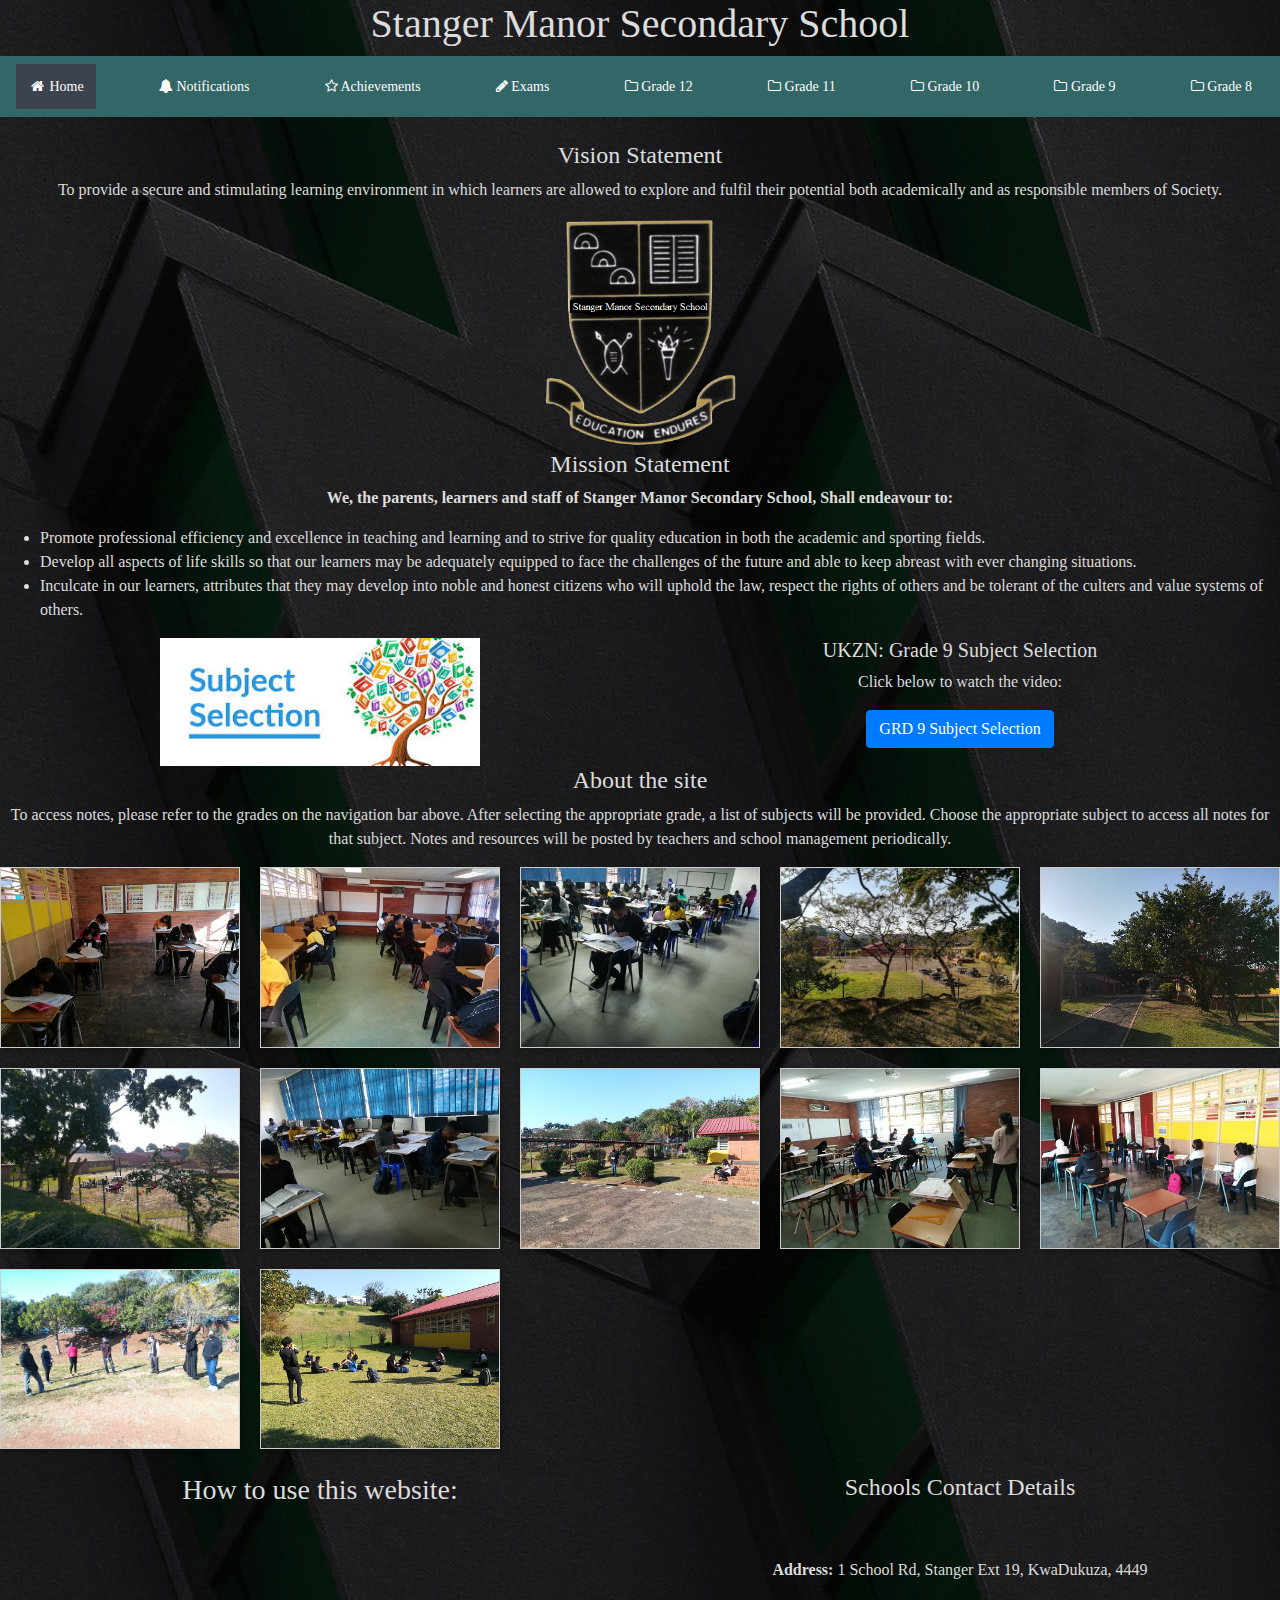
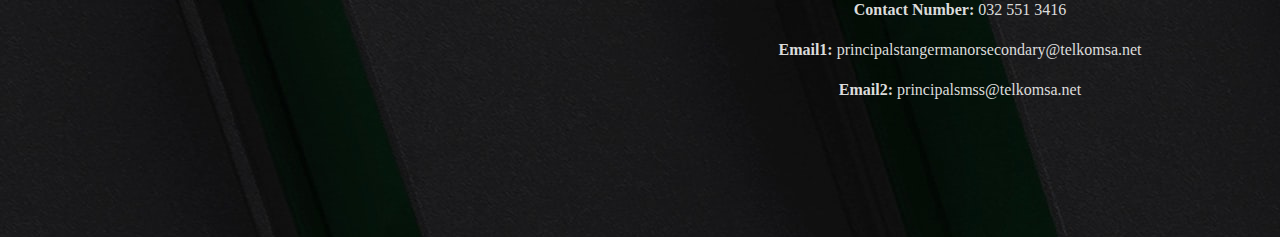
<file: index.html>
<!doctype html>
<html>
<head>
<meta charset="utf-8">
<title>Home</title>
</head>
<!-- Load an icon library -->
<link rel="stylesheet" href="https://cdnjs.cloudflare.com/ajax/libs/font-awesome/4.7.0/css/font-awesome.min.css">
<link rel="stylesheet" href="https://stackpath.bootstrapcdn.com/bootstrap/4.4.1/css/bootstrap.min.css" integrity="sha384-Vkoo8x4CGsO3+Hhxv8T/Q5PaXtkKtu6ug5TOeNV6gBiFeWPGFN9MuhOf23Q9Ifjh" crossorigin="anonymous">
<link href="stylesheet1.css" rel="stylesheet">
<link href="Grade12.html" rel="Grade12">	
<link href="Grade11.html" rel="Grade11">
<link href="Grade10.html" rel="Grade10">
<link href="Grade 9.html" rel="Grade9">
<link href="Grade 8.html" rel="Grade8">
<link href="Achievements.html" rel="Achievements">
<link href="Notifications.html" rel="dashboard">
<body class="Hero-Img1">
<div style="text-align: center; color: white">
		<h1 class="font">Stanger Manor Secondary School</h1>
	</div>

<div class="navbar" style="text-align: center">
	<a class="active" href="index.html" ><i class="fa fa-fw fa-home"></i> Home</a>
	<a href="Notifications.html"><i class="fa fa-bell"></i> Notifications</a>
	<a href="Achievements.html"><i class="fa fa-star-o"></i> Achievements</a>
	<a href="Exams.html"><i class="fa fa-pencil"></i> Exams</a>
	<a href="Grade12.html"><i class="fa fa-folder-o"></i> Grade 12</a>
	<a href="Grade11.html"><i class="fa fa-folder-o"></i> Grade 11</a>
	<a href="Grade10.html"><i class="fa fa-folder-o"></i> Grade 10</a>
	<a href="Grade 9.html"><i class="fa fa-folder-o"></i> Grade 9</a>
	<a href="Grade 8.html"><i class="fa fa-folder-o"></i> Grade 8</a>
	
	
</div>
	
	<div class="font" style="text-align: center">
		<br>
		<b><h4 style="text-align: center">Vision Statement</h4></b>
		<p>To provide a secure and stimulating learning environment in which learners are allowed to explore and fulfil their potential both academically and as responsible members of Society.</p>
		<img class="center" src="Stanger_Manor_Secondary_School_Monogram_-_Copy-removebg-preview.png" atl="Logo" >
		<b><h4 style="text-align: center">Mission Statement</h4></b>
		<b><p style="text-align: center">We, the parents, learners and staff of Stanger Manor Secondary School, Shall endeavour to:</p></b>
		<ul style="text-align: left">
		  <li>Promote professional efficiency and excellence in teaching and learning and to strive for quality education in both the academic and sporting fields.</li>
		  <li>Develop all aspects of life skills so that our learners may be adequately equipped to face the challenges of the future and able to keep abreast with ever changing situations.</li>
		  <li>Inculcate in our learners, attributes that they may develop into noble and honest citizens who will uphold the law, respect the rights of others and be tolerant of the culters and value systems of others.</li>
		</ul>
		
			<div>
		<div class="row no-gutters">
			
			<div class="col no-gutters">
				<div class="leftside" align="center">
					<img style="width: 50%" src="download.jpg"	alt="Subject selection">
				</div>
			</div>
			
			<div class="col no gutters">
				<div class="rightside">
					<h5>UKZN: Grade 9 Subject Selection</h5>
					<p>Click below to watch the video:</p>
					<a href="https://u.pcloud.link/publink/show?code=XZYg00XZ5wkK8jzPVV8PUWO2f5jgKkaFQPqy" class="btn btn-primary" target="_blank">GRD 9 Subject Selection</a>
				</div>
			</div>
		</div>     
	</div>
		<h4 style="text-align: center">About the site</h4>
		<p>To access notes, please refer to the grades on the navigation bar above. After selecting the appropriate grade, a list of subjects will be provided. Choose the appropriate subject to access all notes for that subject. Notes and resources will be posted by teachers and school management periodically.</p>
	</div>
	<style>
	.grid { 
	  display: grid;
	  grid-template-columns: repeat(auto-fill, minmax(200px, 1fr));
	  grid-gap: 20px;
	  align-items: stretch;
	  }
	.grid img {
	  border: 1px solid #ccc;
	  box-shadow: 2px 2px 6px 0px  rgba(0,0,0,0.3);
	  max-width: 100%;
	}
	</style>
	<main class="grid">
	  <img src="IMG_20200721_084755.jpg" alt="Sample photo">
	  <img src="IMG_20200721_085931.jpg" alt="Sample photo">
	  <img src="IMG_20200721_091319.jpg" alt="Sample photo">
	  <img src="IMG_20200721_092549.jpg" alt="Sample photo">
	  <img src="IMG_20200721_091703.jpg" alt="Sample photo">
	  <img src="IMG_20200721_092649.jpg" alt="Sample photo">
		
	  <img src="IMG_20200721_091326.jpg" alt="Sample photo">
	  <img src="IMG_20200721_093910.jpg" alt="Sample photo">
	  <img src="IMG_20200721_102421.jpg" alt="Sample photo">
	  <img src="IMG_20200721_100635.jpg" alt="Sample photo">
	  <img src="IMG_20200721_093357.jpg" alt="Sample photo">
	  <img src="IMG_20200721_100228.jpg" alt="Sample photo">
	</main>
	<br>
	
	
	<div>
		<div class="row no-gutters" >
			
			<div class="col no-gutters">
				<div class="leftside">
				<h3 class="font" style="text-align: center">How to use this website:</h3>
					<div style="text-align:  center">
						<iframe width="560" height="315" src="https://www.youtube.com/embed/l-CSwfy6RmE" frameborder="0" allow="accelerometer; autoplay; encrypted-media; gyroscope; picture-in-picture" allowfullscreen></iframe>
					</div>	
				</div>
			</div>
			
			<div class="col no gutters">
				<div class="rightside">
					<div class="font" style="font; text-align: center" >
					<h4>Schools Contact Details</h4>
					<br><br>
					<p><b>Address:</b> 1 School Rd, Stanger Ext 19, KwaDukuza, 4449</p>
					<p><b>Contact Number:</b> 032 551 3416</p>
					<p><b>Email1:</b> principalstangermanorsecondary@telkomsa.net</p>
					<p><b>Email2:</b> principalsmss@telkomsa.net</p>
				</div>
				</div>
			</div>
		</div>     
	</div>
	
	
</body>
</html>
</file>
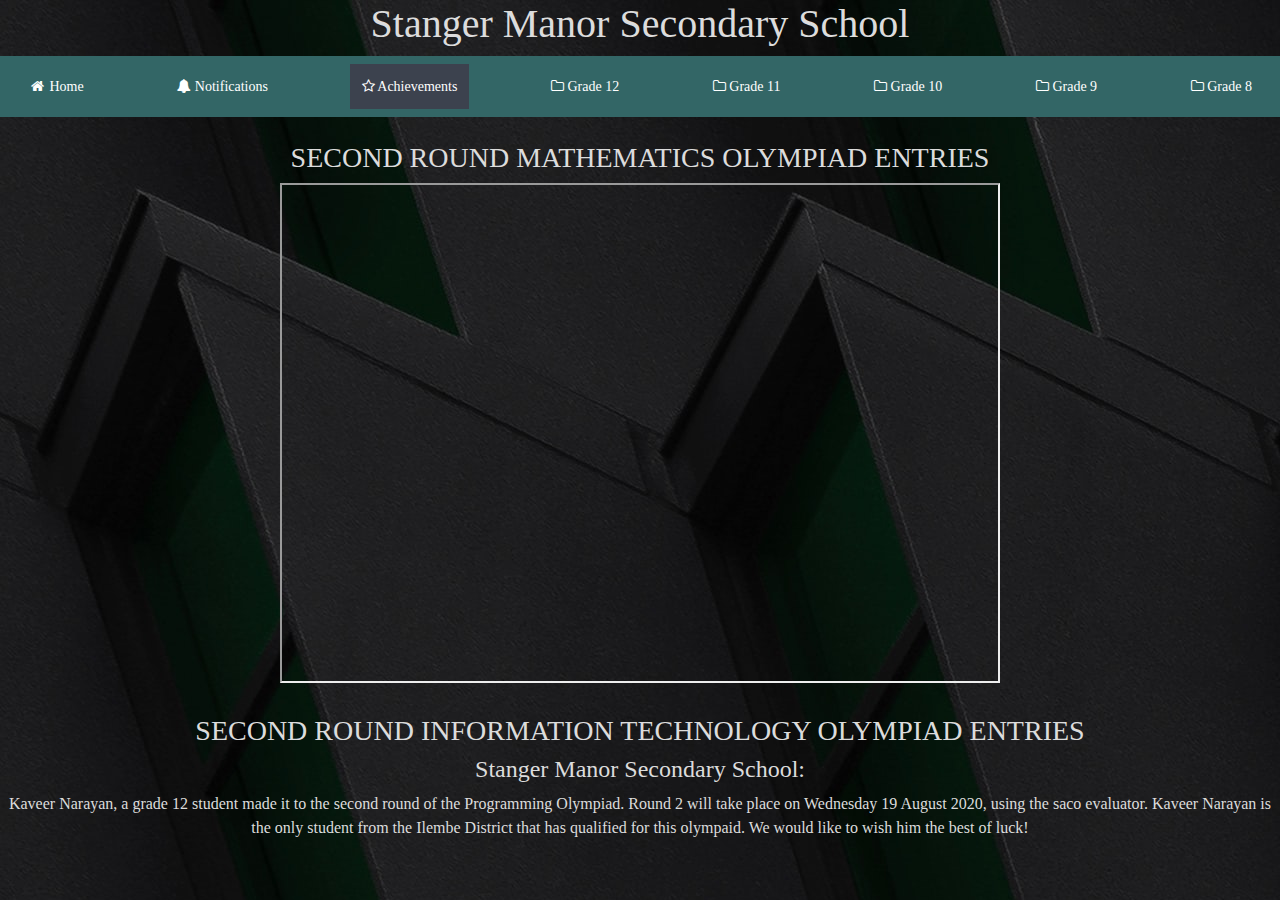
<file: Achievements.html>
<!doctype html>
<html>
<head>
<meta charset="utf-8">
<title>Achievements</title>
</head>
<!-- Load an icon library -->
<link rel="stylesheet" href="https://cdnjs.cloudflare.com/ajax/libs/font-awesome/4.7.0/css/font-awesome.min.css">
<link rel="stylesheet" href="https://stackpath.bootstrapcdn.com/bootstrap/4.4.1/css/bootstrap.min.css" integrity="sha384-Vkoo8x4CGsO3+Hhxv8T/Q5PaXtkKtu6ug5TOeNV6gBiFeWPGFN9MuhOf23Q9Ifjh" crossorigin="anonymous">
<link href="stylesheet1.css" rel="stylesheet">
<link href="Grade12.html" rel="Grade12">	
<link href="Grade11.html" rel="Grade11">
<link href="Grade10.html" rel="Grade10">
<link href="Grade 9.html" rel="Grade9">
<link href="Grade 8.html" rel="Grade8">
<link href="index.html" rel="home">
<link href="Achievements.html" rel="Achievements">
<link href="Notifications.html" rel="dashboard">
<body class="Hero-Img1">
<div style="text-align: center; color: white">
		<h1 class="font">Stanger Manor Secondary School</h1>
	</div>

<div class="navbar" style="text-align: center">
	<a href="index.html"><i class="fa fa-fw fa-home"></i> Home</a>
	<a href="Notifications.html"><i class="fa fa-bell"></i> Notifications</a>
	<a class="active" href="Achievements.html"><i class="fa fa-star-o"></i> Achievements</a>
	<a href="Grade12.html"><i class="fa fa-folder-o"></i> Grade 12</a>
	<a href="Grade11.html"><i class="fa fa-folder-o"></i> Grade 11</a>
	<a href="Grade10.html"><i class="fa fa-folder-o"></i> Grade 10</a>
	<a href="Grade 9.html"><i class="fa fa-folder-o"></i> Grade 9</a>
	<a href="Grade 8.html"><i class="fa fa-folder-o"></i> Grade 8</a>
</div>
	<br>
	<div class="font" style="text-align: center">
		<h3>SECOND ROUND MATHEMATICS OLYMPIAD ENTRIES</h3>
		<iframe src="Maths Olympiad Second Round Entries.pdf" height="500" width="720"></iframe>
	</div>
	<br>
	<div class="font" style="text-align: center">
		<h3>SECOND ROUND INFORMATION TECHNOLOGY OLYMPIAD ENTRIES</h3>
		<h4>Stanger Manor Secondary School:</h4>
		<p>Kaveer Narayan, a grade 12 student made it to the second round of the Programming Olympiad. Round 2 will take place on Wednesday 19 August 2020, using the saco evaluator. Kaveer Narayan is the only student from the Ilembe District that has qualified for this olympaid. We would like to wish him the best of luck!</p>
	</div>
	<br>
</body>
</html>
</file>
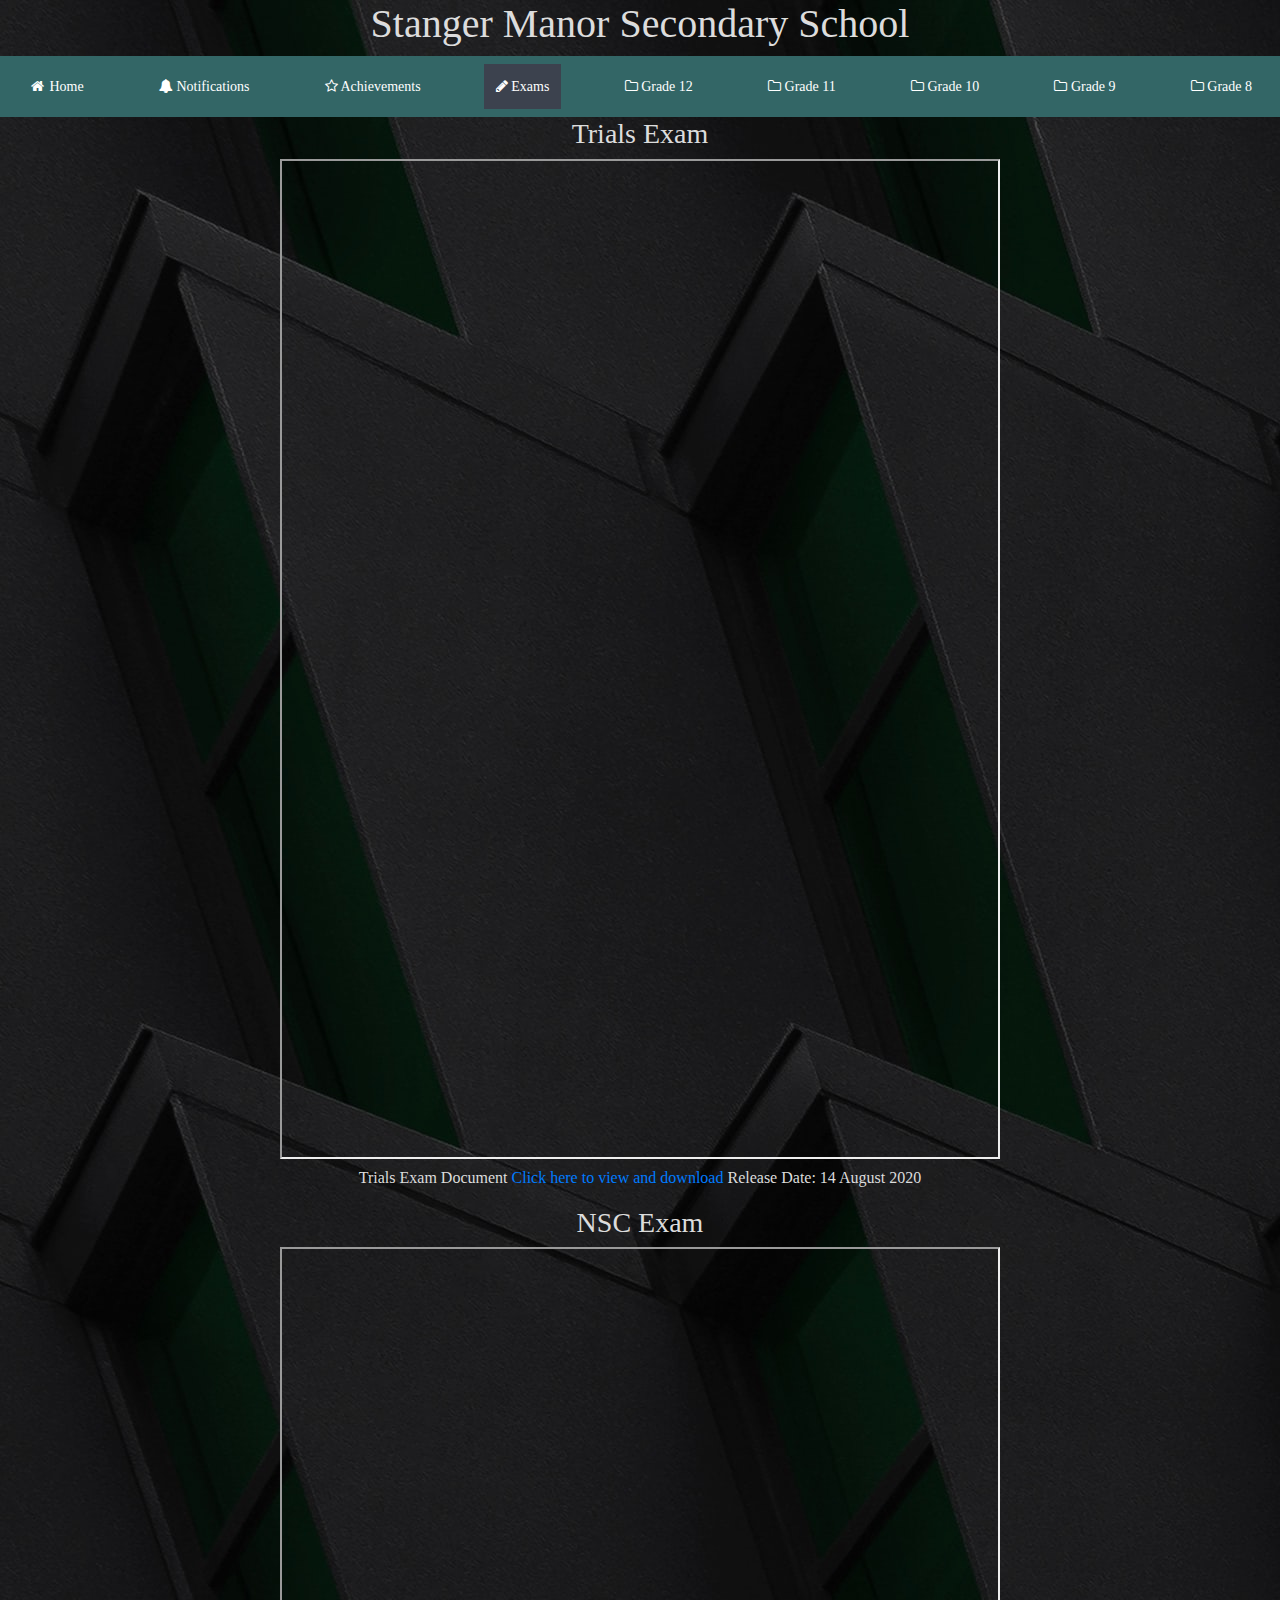
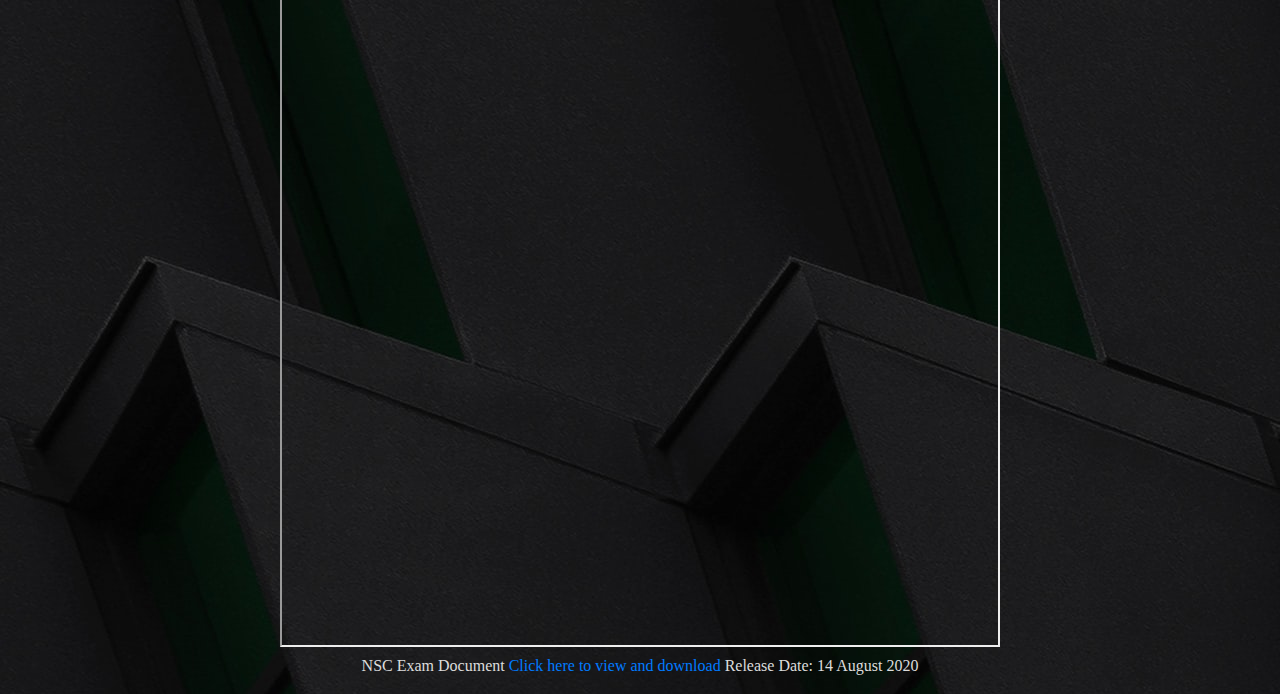
<file: Exams.html>
<!doctype html>
<html>
<head>
<meta charset="utf-8">
<title>Exams</title>
</head>
<!-- Load an icon library -->
<link rel="stylesheet" href="https://cdnjs.cloudflare.com/ajax/libs/font-awesome/4.7.0/css/font-awesome.min.css">
<link rel="stylesheet" href="https://stackpath.bootstrapcdn.com/bootstrap/4.4.1/css/bootstrap.min.css" integrity="sha384-Vkoo8x4CGsO3+Hhxv8T/Q5PaXtkKtu6ug5TOeNV6gBiFeWPGFN9MuhOf23Q9Ifjh" crossorigin="anonymous">
<link href="stylesheet1.css" rel="stylesheet">
<link href="Grade12.html" rel="Grade12">	
<link href="Grade11.html" rel="Grade11">
<link href="Grade10.html" rel="Grade10">
<link href="Grade 9.html" rel="Grade9">
<link href="Grade 8.html" rel="Grade8">
<link href="index.html" rel="home">
<link href="Achievements.html" rel="Achievements">
<link href="Notifications.html" rel="dashboard">
<link href="Exams.html" rel="Exam">
<body class="Hero-Img1">
<div style="text-align: center; color: white">
		<h1 class="font">Stanger Manor Secondary School</h1>
	</div>

<div class="navbar" style="text-align: center">
	<a href="index.html"><i class="fa fa-fw fa-home"></i> Home</a>
	<a href="Notifications.html"><i class="fa fa-bell"></i> Notifications</a>
	<a href="Achievements.html"><i class="fa fa-star-o"></i> Achievements</a>
	<a class="active" href="Exams.html"><i class="fa fa-pencil"></i> Exams</a>
	<a href="Grade12.html"><i class="fa fa-folder-o"></i> Grade 12</a>
	<a href="Grade11.html"><i class="fa fa-folder-o"></i> Grade 11</a>
	<a href="Grade10.html"><i class="fa fa-folder-o"></i> Grade 10</a>
	<a href="Grade 9.html"><i class="fa fa-folder-o"></i> Grade 9</a>
	<a href="Grade 8.html"><i class="fa fa-folder-o"></i> Grade 8</a>
</div>
<div class="font">
	
	<div class="font" style="text-align: center">
		<h3>Trials Exam</h3>
		<iframe src="TRIAL TIMETABLE 2020.pdf" height="1000" width="720"></iframe>
	</div>
	<p style="text-align: center">Trials Exam Document<a href="https://drive.google.com/file/d/1Qe0RPeSlyjOz0H0dAmv2WtcbGHcozYtQ/view?usp=sharing" target="_blank"> Click here to view and download</a> Release Date: 14 August 2020
	</p>
	
	
	<div class="font" style="text-align: center">
		<h3>NSC Exam</h3>
		<iframe src="2020 NSC timetable - Final - 11 August 2020 - Final.pdf" height="1000" width="720"></iframe>
	</div>
	<p style="text-align: center">NSC Exam Document<a href="https://drive.google.com/file/d/1piSf1n4d_9m_rcpT7KnhyrVISaqtgADx/view?usp=sharing" target="_blank"> Click here to view and download</a> Release Date: 14 August 2020
	</p>
</div>
</body>
</html>
</file>
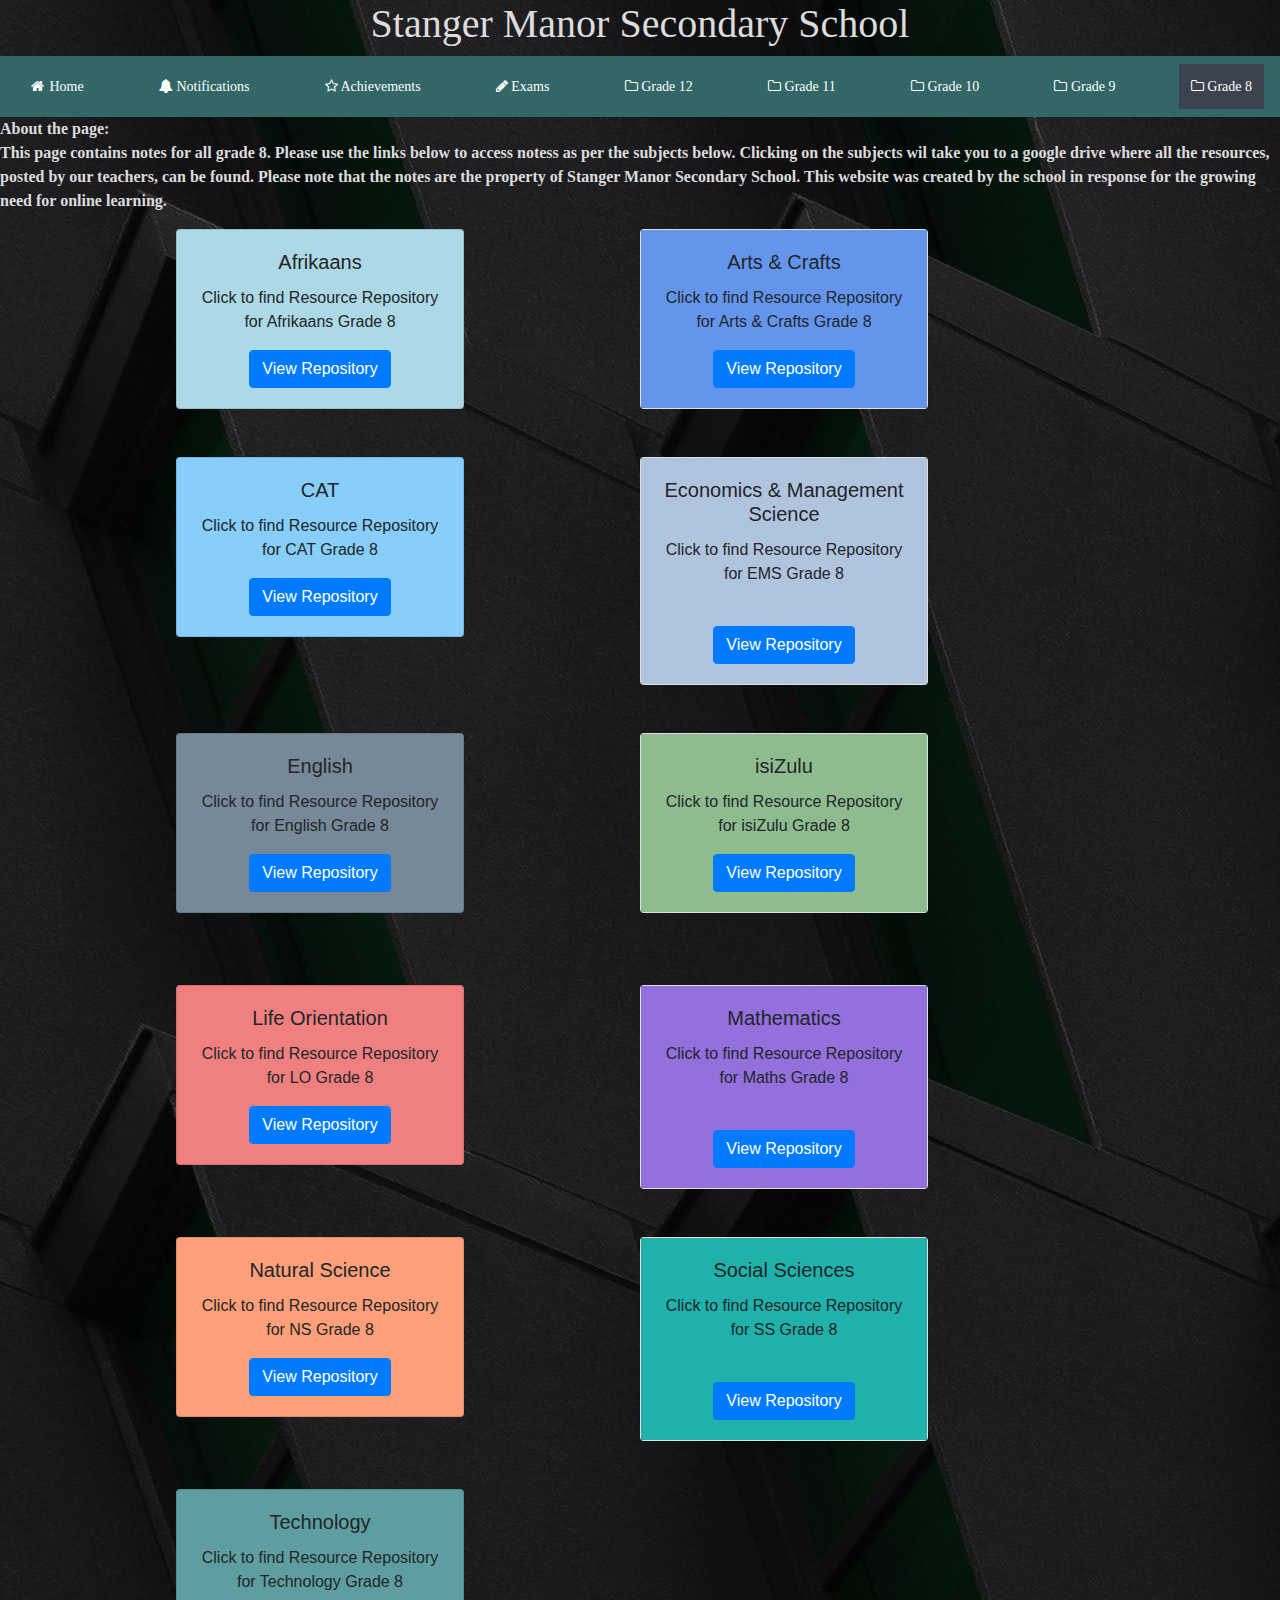
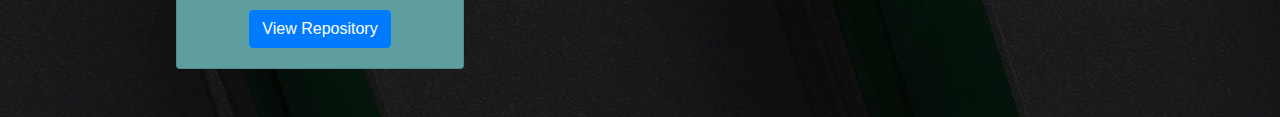
<file: Grade 8.html>
<!doctype html>
<html>
<head>
<meta charset="utf-8">
<title>Grade 8</title>
</head>
<!-- Load an icon library -->
<link rel="stylesheet" href="https://cdnjs.cloudflare.com/ajax/libs/font-awesome/4.7.0/css/font-awesome.min.css">
<link rel="stylesheet" href="https://stackpath.bootstrapcdn.com/bootstrap/4.4.1/css/bootstrap.min.css" integrity="sha384-Vkoo8x4CGsO3+Hhxv8T/Q5PaXtkKtu6ug5TOeNV6gBiFeWPGFN9MuhOf23Q9Ifjh" crossorigin="anonymous">
<link href="stylesheet1.css" rel="stylesheet">
<link href="Grade12.html" rel="Grade12">	
<link href="Grade11.html" rel="Grade11">
<link href="Grade10.html" rel="Grade10">
<link href="Grade 9.html" rel="Grade9">
<link href="Grade 8.html" rel="Grade8">
<link href="index.html" rel="home">
<link href="Achievements.html" rel="Achievements">
<link href="Notifications.html" rel="dashboard">
<link href="Exams.html" rel="Exams">
<body class="Hero-Img1">
<div style="text-align: center; color: white">
		<h1 class="font">Stanger Manor Secondary School</h1>
	</div>

<div class="navbar" style="text-align: center">
	<a href="index.html"><i class="fa fa-fw fa-home"></i> Home</a>
	<a href="Notifications.html"><i class="fa fa-bell"></i> Notifications</a>
	<a href="Achievements.html"><i class="fa fa-star-o"></i> Achievements</a>
	<a href="Exams.html"><i class="fa fa-pencil"></i> Exams</a>
	<a href="Grade12.html"><i class="fa fa-folder-o"></i> Grade 12</a>
	<a href="Grade11.html"><i class="fa fa-folder-o"></i> Grade 11</a>
	<a href="Grade10.html"><i class="fa fa-folder-o"></i> Grade 10</a>
	<a href="Grade 9.html"><i class="fa fa-folder-o"></i> Grade 9</a>
	<a class="active" href="Grade 8.html"><i class="fa fa-folder-o"></i> Grade 8</a>
</div>
	<div class="font">
	<b><h>About the page:</h>
		<p>This page contains notes for all grade 8. Please use the links below to access notess as per the subjects below. Clicking on the subjects wil take you to a google drive where all the resources, posted by our teachers, can be found. Please note that the notes are the property of Stanger Manor Secondary School. This website was created by the school in response for the growing need for online learning.</p>
	</b>
	</div>

	<div>
		<div class="row no-gutters">
			
			<div class="col no-gutters">
				<div class="leftside" align="center">
					<div class="card" style="width: 18rem; background-color: lightblue">
						<div class="card-body">
							<h5 class="card-title">Afrikaans</h5>
							<p class="card-text">Click to find Resource Repository for Afrikaans Grade 8</p>
							<a href="https://drive.google.com/drive/folders/1z7mbFaI5DNblVpVKpns596fABohOzve1?usp=sharing" class="btn btn-primary" target="_blank">View Repository</a>
						 </div>
					</div>
				</div>
			</div>
			
			<div class="col no gutters">
				<div class="rightside">
					<div class="card" style="width: 18rem;" align="center">
						<div class="card-body" style="background-color: cornflowerblue" >
							<h5 class="card-title">Arts & Crafts</h5>
							<p class="card-text">Click to find Resource Repository for Arts & Crafts Grade 8</p>
							<a href="https://drive.google.com/drive/folders/1RInOkPEpGILLqCL1mUhDXKpTK-drDy5I?usp=sharing" class="btn btn-primary" target="_blank">View Repository</a>
						 </div>
					</div>
				</div>
			</div>
		</div>     
	</div>
	<br><br>
	<div>
		<div class="row no-gutters">
			
			<div class="col no-gutters">
				<div class="leftside" align="center">
					<div class="card" style="width: 18rem; background-color: lightskyblue">
						<div class="card-body">
							<h5 class="card-title">CAT</h5>
							<p class="card-text">Click to find Resource Repository for CAT Grade 8</p>
							<a href="https://drive.google.com/drive/folders/1rWU878O_lLW-8AGfDt1bYN-CrRth4tHV?usp=sharing" class="btn btn-primary" target="_blank">View Repository</a>
						 </div>
					</div>
				</div>
			</div>
			
			<div class="col no gutters">
				<div class="rightside">
					<div class="card" style="width: 18rem;" align="center">
						<div class="card-body" style="background-color: lightsteelblue" >
							<h5 class="card-title">Economics & Management Science</h5>
							<p class="card-text">Click to find Resource Repository for EMS Grade 8</p>
							<br>
							<a href="https://drive.google.com/drive/folders/1R3j4CYDZWe1okEDXe5SkI1CLpEyOoDu8?usp=sharing" class="btn btn-primary" target="_blank">View Repository</a>
						 </div>
					</div>
				</div>
			</div>
		</div>     
	</div>
	<br><br>
	<div>
		<div class="row no-gutters">
			
			<div class="col no-gutters">
				<div class="leftside" align="center">
					<div class="card" style="width: 18rem; background-color: lightslategray">
						<div class="card-body">
							<h5 class="card-title">English</h5>
							<p class="card-text">Click to find Resource Repository for English Grade 8</p>
							<a href="https://drive.google.com/drive/folders/11HzltTrVe7aTpO7FpC6D_cvCavsSeHBC?usp=sharing" class="btn btn-primary" target="_blank">View Repository</a>
						 </div>
					</div>
				</div>
			</div>
			
			<div class="col no gutters">
				<div class="rightside">
					<div class="card" style="width: 18rem;" align="center">
						<div class="card-body" style="background-color: darkseagreen" >
							<h5 class="card-title">isiZulu</h5>
							<p class="card-text">Click to find Resource Repository for isiZulu Grade 8</p>
							<a href="https://drive.google.com/drive/folders/1dMDn9s0p9ylmmBv90ucsk_OrFPoQLjEx?usp=sharing" class="btn btn-primary" target="_blank">View Repository</a>
						 </div>
					</div>
				</div>
			</div>
		</div>     
	</div>
	<br><br><br>
	<div>
		<div class="row no-gutters">
			
			<div class="col no-gutters">
				<div class="leftside" align="center">
					<div class="card" style="width: 18rem; background-color: lightcoral">
						<div class="card-body">
							<h5 class="card-title">Life Orientation</h5>
							<p class="card-text">Click to find Resource Repository for LO Grade 8</p>
							<a href="https://drive.google.com/drive/folders/1XY8I64VyvAAfuoao28HURkdZVLux5D-v?usp=sharing" class="btn btn-primary" target="_blank">View Repository</a>
						 </div>
					</div>
				</div>
			</div>
			
			<div class="col no gutters">
				<div class="rightside">
					<div class="card" style="width: 18rem;" align="center">
						<div class="card-body" style="background-color: mediumpurple" >
							<h5 class="card-title">Mathematics</h5>
							<p class="card-text">Click to find Resource Repository for Maths Grade 8</p>
							<br>
							<a href="https://drive.google.com/drive/folders/1K67puLZZWfGTjVvzHPxWWjdaef9Xe2nF?usp=sharing" class="btn btn-primary" target="_blank">View Repository</a>
						 </div>
					</div>
				</div>
			</div>
		</div>     
	</div>
	
	<br><br>
	
	<div>
		<div class="row no-gutters">
			
			<div class="col no-gutters">
				<div class="leftside" align="center">
					<div class="card" style="width: 18rem; background-color: lightsalmon">
						<div class="card-body">
							<h5 class="card-title">Natural Science</h5>
							<p class="card-text">Click to find Resource Repository for NS Grade 8</p>
							<a href="https://drive.google.com/drive/folders/11VmJgszfLJ51IehJTW2WAXCZD7vYhLgN?usp=sharing" class="btn btn-primary"  target="_blank">View Repository</a>
						 </div>
					</div>
				</div>
			</div>
			
			<div class="col no gutters">
				<div class="rightside">
					<div class="card" style="width: 18rem;" align="center">
						<div class="card-body" style="background-color: lightseagreen" >
							<h5 class="card-title">Social Sciences</h5>
							<p class="card-text">Click to find Resource Repository for SS Grade 8</p>
							<br>
							<a href="https://drive.google.com/drive/folders/1ds-XDz-J_w90d2t_xBs8O2KpVasX7_fi?usp=sharing" class="btn btn-primary" target="_blank">View Repository</a>
						 </div>
					</div>
				</div>
			</div>
		</div>     
	</div>
	<br><br>
	<div>
		<div class="row no-gutters">
			
			<div class="col no-gutters">
				<div class="leftside" align="center">
					<div class="card" style="width: 18rem; background-color: cadetblue">
						<div class="card-body">
							<h5 class="card-title">Technology</h5>
							<p class="card-text">Click to find Resource Repository for Technology Grade 8</p>
							<a href="https://drive.google.com/drive/folders/1UMlEyN1AUW7pdHasjNfvqzvI2CRzcjAA?usp=sharing" class="btn btn-primary" target="_blank">View Repository</a>
						 </div>
					</div>
				</div>
			</div>
			
			<div class="col no gutters">
				<div class="rightside">
					
				</div>
			</div>
		</div>     
	</div>
	<br><br>
	
</body>
</html>
</file>
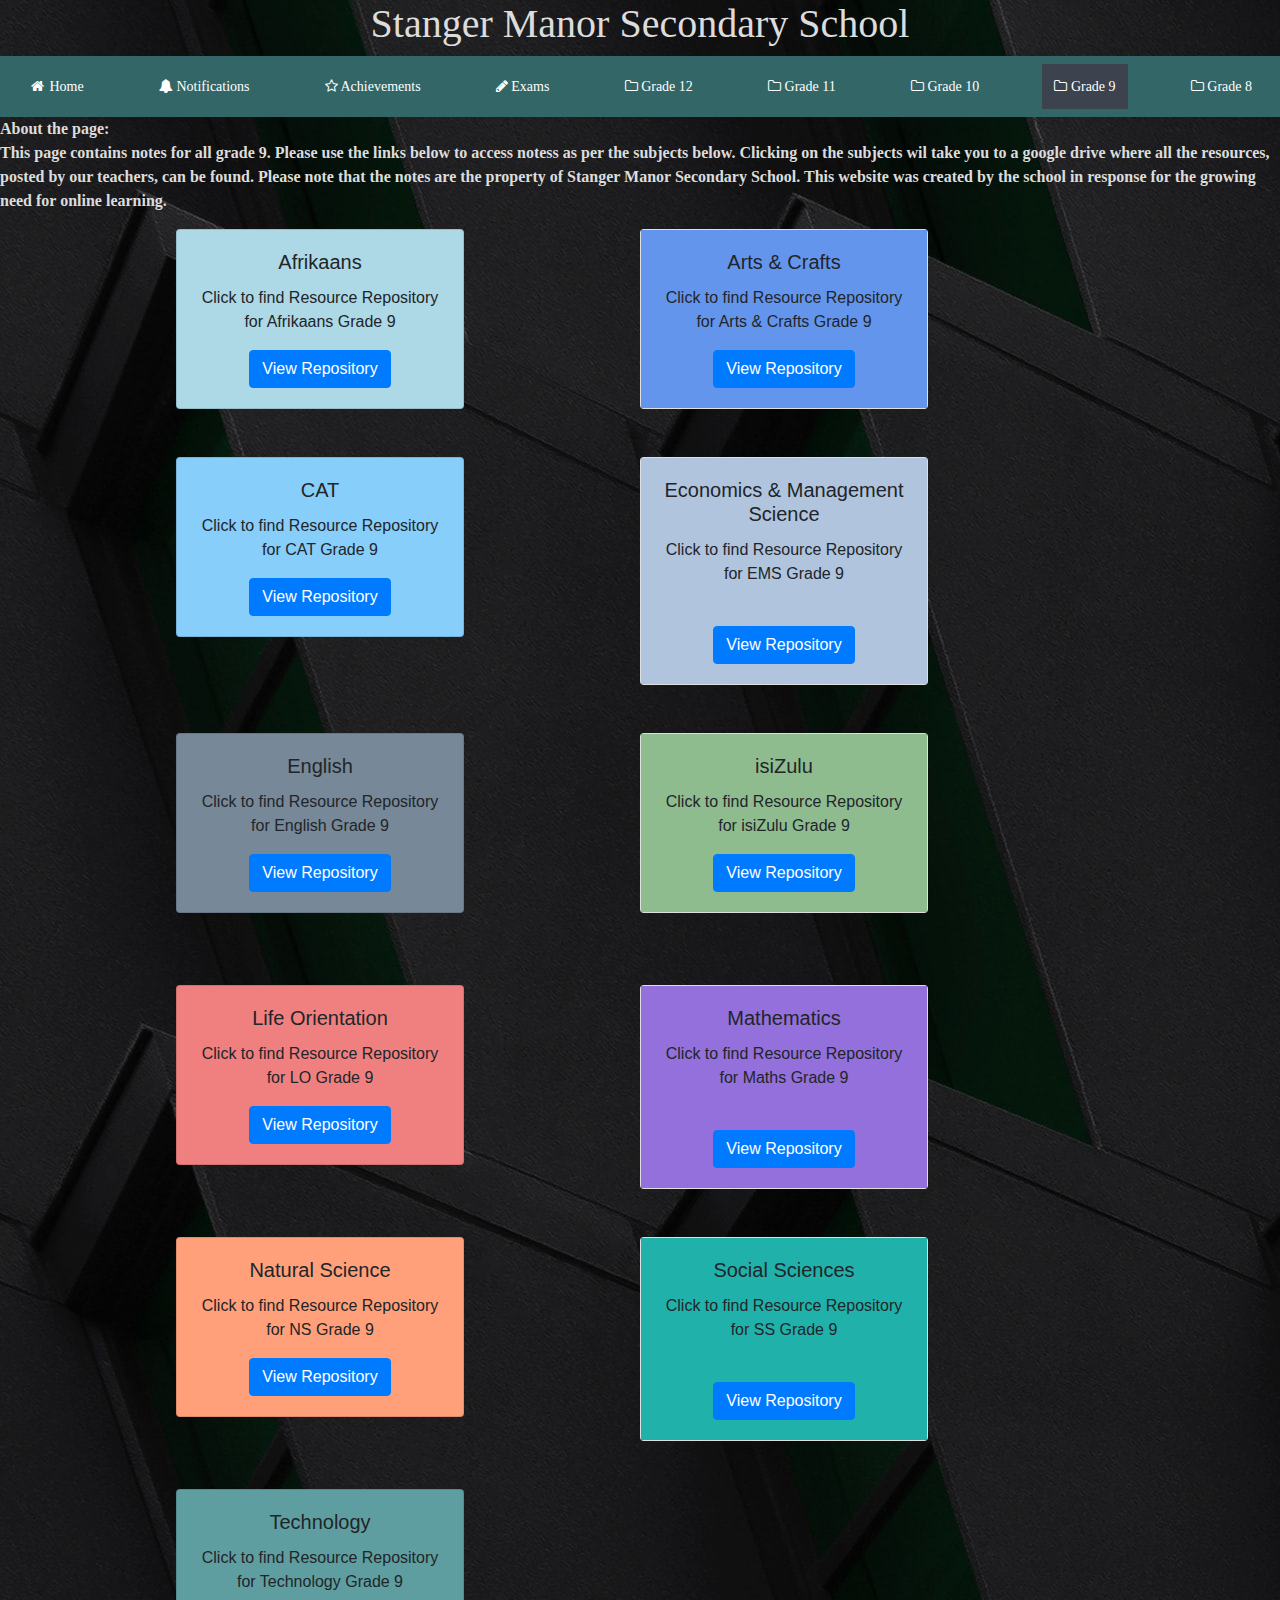
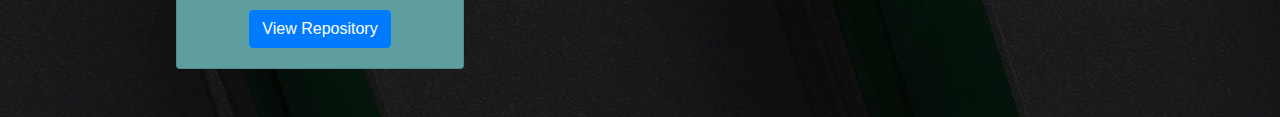
<file: Grade 9.html>
<!doctype html>
<html>
<head>
<meta charset="utf-8">
<title>Grade 9</title>
</head>
<!-- Load an icon library -->
<link rel="stylesheet" href="https://cdnjs.cloudflare.com/ajax/libs/font-awesome/4.7.0/css/font-awesome.min.css">
<link rel="stylesheet" href="https://stackpath.bootstrapcdn.com/bootstrap/4.4.1/css/bootstrap.min.css" integrity="sha384-Vkoo8x4CGsO3+Hhxv8T/Q5PaXtkKtu6ug5TOeNV6gBiFeWPGFN9MuhOf23Q9Ifjh" crossorigin="anonymous">
<link href="stylesheet1.css" rel="stylesheet">
<link href="Grade12.html" rel="Grade12">	
<link href="Grade11.html" rel="Grade11">
<link href="Grade10.html" rel="Grade10">
<link href="Grade 9.html" rel="Grade9">
<link href="Grade 8.html" rel="Grade8">
<link href="index.html" rel="home">
<link href="Achievements.html" rel="Achievements">
<link href="Notifications.html" rel="dashboard">
<link href="Exams.html" rel="Exams">
<body class="Hero-Img1">
<div style="text-align: center; color: white">
		<h1 class="font">Stanger Manor Secondary School</h1>
	</div>

<div class="navbar" style="text-align: center">
	<a href="index.html"><i class="fa fa-fw fa-home"></i> Home</a>
	<a href="Notifications.html"><i class="fa fa-bell"></i> Notifications</a>
	<a href="Achievements.html"><i class="fa fa-star-o"></i> Achievements</a>
	<a href="Exams.html"><i class="fa fa-pencil"></i> Exams</a>
	<a href="Grade12.html"><i class="fa fa-folder-o"></i> Grade 12</a>
	<a href="Grade11.html"><i class="fa fa-folder-o"></i> Grade 11</a>
	<a href="Grade10.html"><i class="fa fa-folder-o"></i> Grade 10</a>
	<a class="active" href="Grade 9.html"><i class="fa fa-folder-o"></i> Grade 9</a>
	<a href="Grade 8.html"><i class="fa fa-folder-o"></i> Grade 8</a>
</div>
	<div class="font">
	<b><h>About the page:</h>
		<p>This page contains notes for all grade 9. Please use the links below to access notess as per the subjects below. Clicking on the subjects wil take you to a google drive where all the resources, posted by our teachers, can be found. Please note that the notes are the property of Stanger Manor Secondary School. This website was created by the school in response for the growing need for online learning.</p>
	</b>
	</div>
	
	<div>
		<div class="row no-gutters">
			
			<div class="col no-gutters">
				<div class="leftside" align="center">
					<div class="card" style="width: 18rem; background-color: lightblue">
						<div class="card-body">
							<h5 class="card-title">Afrikaans</h5>
							<p class="card-text">Click to find Resource Repository for Afrikaans Grade 9</p>
							<a href="https://drive.google.com/drive/folders/1NtehgcC2mEwIkHrm9sHN7DKkkwN0s8gZ?usp=sharing" class="btn btn-primary" target="_blank">View Repository</a>
						 </div>
					</div>
				</div>
			</div>
			
			<div class="col no gutters">
				<div class="rightside">
					<div class="card" style="width: 18rem;" align="center">
						<div class="card-body" style="background-color: cornflowerblue" >
							<h5 class="card-title">Arts & Crafts</h5>
							<p class="card-text">Click to find Resource Repository for Arts & Crafts Grade 9</p>
							<a href="https://drive.google.com/drive/folders/17z9Rz9ROtHZO-fZHCZTKAPcuh_64aBwV?usp=sharing" class="btn btn-primary" target="_blank">View Repository</a>
						 </div>
					</div>
				</div>
			</div>
		</div>     
	</div>
	<br><br>
	<div>
		<div class="row no-gutters">
			
			<div class="col no-gutters">
				<div class="leftside" align="center">
					<div class="card" style="width: 18rem; background-color: lightskyblue">
						<div class="card-body">
							<h5 class="card-title">CAT</h5>
							<p class="card-text">Click to find Resource Repository for CAT Grade 9</p>
							<a href="https://drive.google.com/drive/folders/1j8ltX3RhJgyw2j_DVEcj4ExJpr8R4bv9?usp=sharing" class="btn btn-primary" target="_blank">View Repository</a>
						 </div>
					</div>
				</div>
			</div>
			
			<div class="col no gutters">
				<div class="rightside">
					<div class="card" style="width: 18rem;" align="center">
						<div class="card-body" style="background-color: lightsteelblue" >
							<h5 class="card-title">Economics & Management Science</h5>
							<p class="card-text">Click to find Resource Repository for EMS Grade 9</p>
							<br>
							<a href="https://drive.google.com/drive/folders/1Az_WM8cdWGY7N-sFBzpqpZbSZgIuHGvx?usp=sharing" class="btn btn-primary" target="_blank">View Repository</a>
						 </div>
					</div>
				</div>
			</div>
		</div>     
	</div>
	<br><br>
	<div>
		<div class="row no-gutters">
			
			<div class="col no-gutters">
				<div class="leftside" align="center">
					<div class="card" style="width: 18rem; background-color: lightslategray">
						<div class="card-body">
							<h5 class="card-title">English</h5>
							<p class="card-text">Click to find Resource Repository for English Grade 9</p>
							<a href="https://drive.google.com/drive/folders/15M0rXsh8GlcVTVN_uoSVHjNTkh7z5l7E?usp=sharing" class="btn btn-primary" target="_blank">View Repository</a>
						 </div>
					</div>
				</div>
			</div>
			
			<div class="col no gutters">
				<div class="rightside">
					<div class="card" style="width: 18rem;" align="center">
						<div class="card-body" style="background-color: darkseagreen" >
							<h5 class="card-title">isiZulu</h5>
							<p class="card-text">Click to find Resource Repository for isiZulu Grade 9</p>
							<a href="https://drive.google.com/drive/folders/165nlNy_OdJPjLeLB77vad1TeQ2mBnZdz?usp=sharing" class="btn btn-primary" target="_blank">View Repository</a>
						 </div>
					</div>
				</div>
			</div>
		</div>     
	</div>
	<br><br><br>
	<div>
		<div class="row no-gutters">
			
			<div class="col no-gutters">
				<div class="leftside" align="center">
					<div class="card" style="width: 18rem; background-color: lightcoral">
						<div class="card-body">
							<h5 class="card-title">Life Orientation</h5>
							<p class="card-text">Click to find Resource Repository for LO Grade 9</p>
							<a href="https://drive.google.com/drive/folders/1JkxGc8XPXF_yGrqYyXLQW6p7XEB7uZet?usp=sharing" class="btn btn-primary" target="_blank">View Repository</a>
						 </div>
					</div>
				</div>
			</div>
			
			<div class="col no gutters">
				<div class="rightside">
					<div class="card" style="width: 18rem;" align="center">
						<div class="card-body" style="background-color: mediumpurple" >
							<h5 class="card-title">Mathematics</h5>
							<p class="card-text">Click to find Resource Repository for Maths Grade 9</p>
							<br>
							<a href="https://drive.google.com/drive/folders/18khmoIOk9d40w5UvHt1Tu8arz_m16PUb?usp=sharing" class="btn btn-primary" target="_blank">View Repository</a>
						 </div>
					</div>
				</div>
			</div>
		</div>     
	</div>
	
	<br><br>
	
	<div>
		<div class="row no-gutters">
			
			<div class="col no-gutters">
				<div class="leftside" align="center">
					<div class="card" style="width: 18rem; background-color: lightsalmon">
						<div class="card-body">
							<h5 class="card-title">Natural Science</h5>
							<p class="card-text">Click to find Resource Repository for NS Grade 9</p>
							<a href="https://drive.google.com/drive/folders/1Y_CsNCluLGz5zeEWtsblLOSQ1asBsZDS?usp=sharing" class="btn btn-primary"  target="_blank">View Repository</a>
						 </div>
					</div>
				</div>
			</div>
			
			<div class="col no gutters">
				<div class="rightside">
					<div class="card" style="width: 18rem;" align="center">
						<div class="card-body" style="background-color: lightseagreen" >
							<h5 class="card-title">Social Sciences</h5>
							<p class="card-text">Click to find Resource Repository for SS Grade 9</p>
							<br>
							<a href="https://drive.google.com/drive/folders/13zeBO1bpRKDov-eqFR3n5DO5kQP_JpUI?usp=sharing" class="btn btn-primary" target="_blank">View Repository</a>
						 </div>
					</div>
				</div>
			</div>
		</div>     
	</div>
	<br><br>
	<div>
		<div class="row no-gutters">
			
			<div class="col no-gutters">
				<div class="leftside" align="center">
					<div class="card" style="width: 18rem; background-color: cadetblue">
						<div class="card-body">
							<h5 class="card-title">Technology</h5>
							<p class="card-text">Click to find Resource Repository for Technology Grade 9</p>
							<a href="https://drive.google.com/drive/folders/1jC7bZOeugygP1dqmw6wBbOzVThFJRi0U?usp=sharing" class="btn btn-primary" target="_blank">View Repository</a>
						 </div>
					</div>
				</div>
			</div>
			
			<div class="col no gutters">
				<div class="rightside">
					
				</div>
			</div>
		</div>     
	</div>
	<br><br>
	
</body>
</html>
</file>
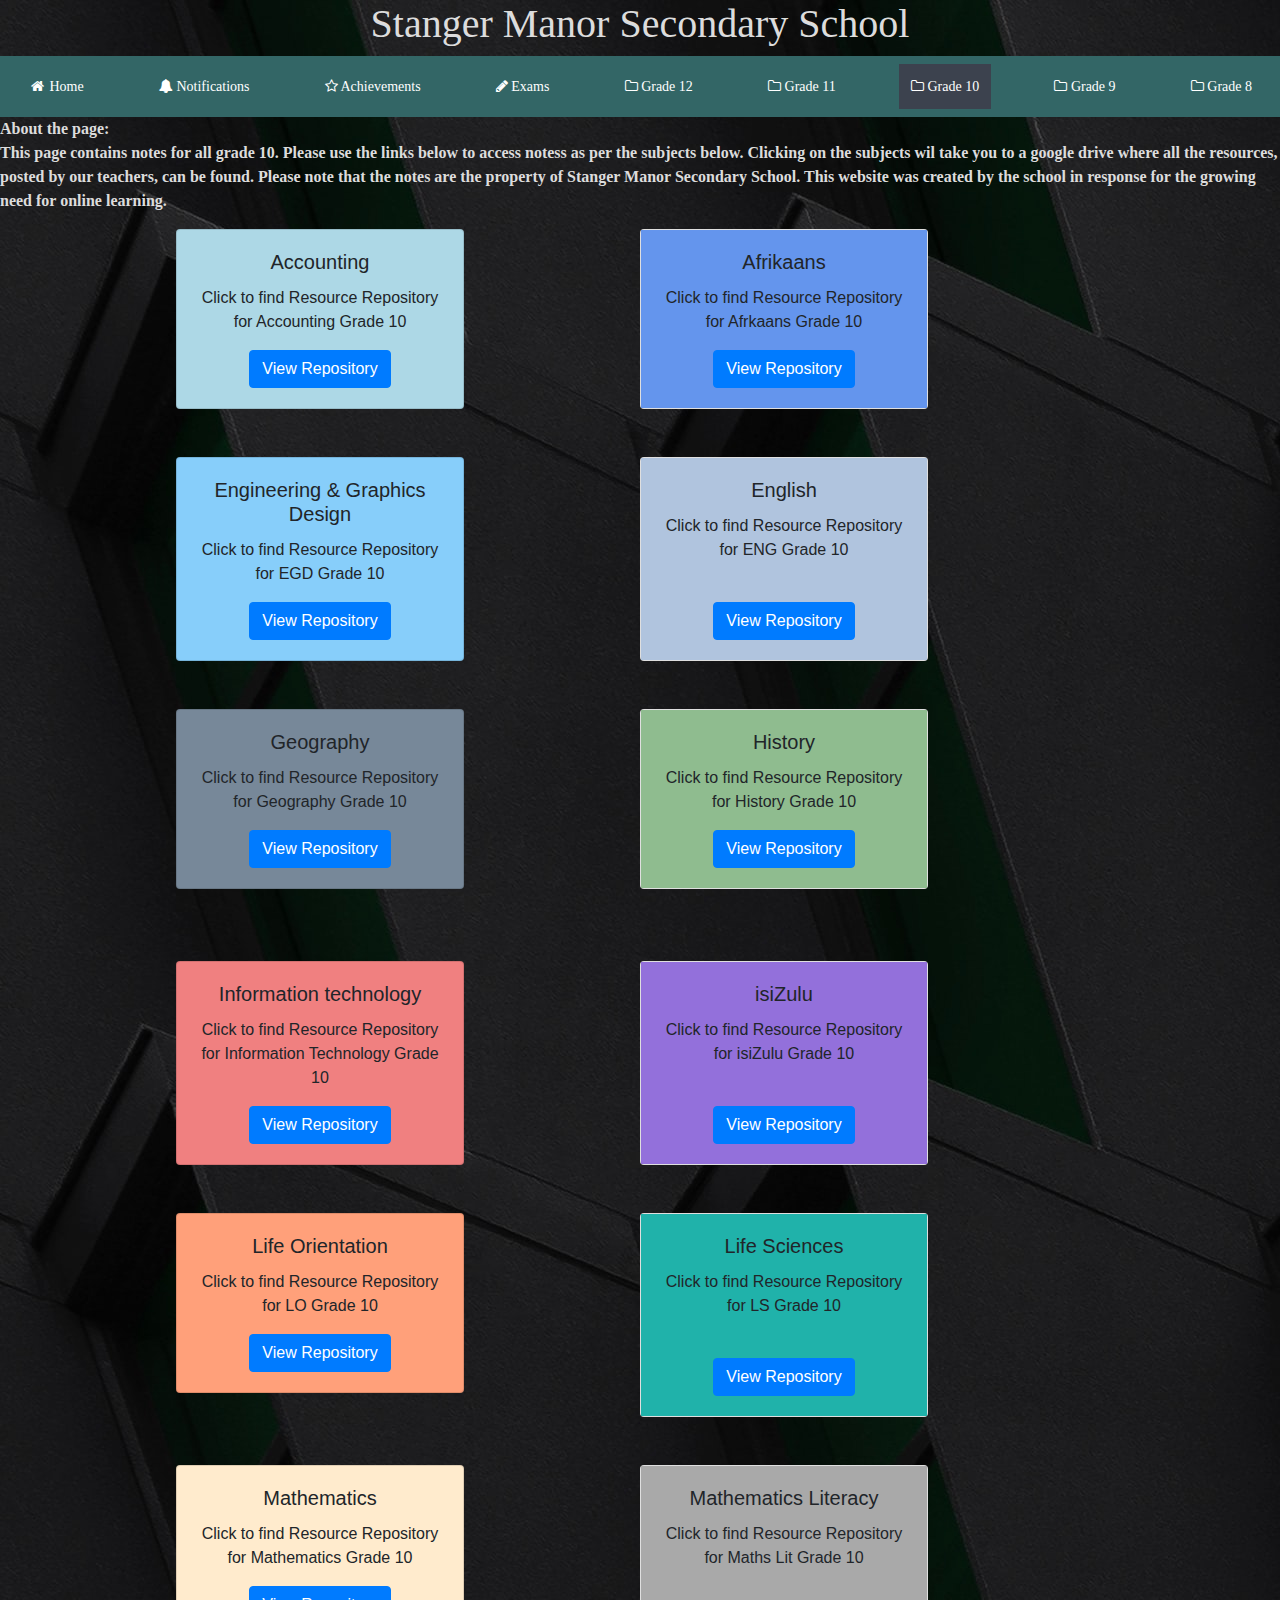
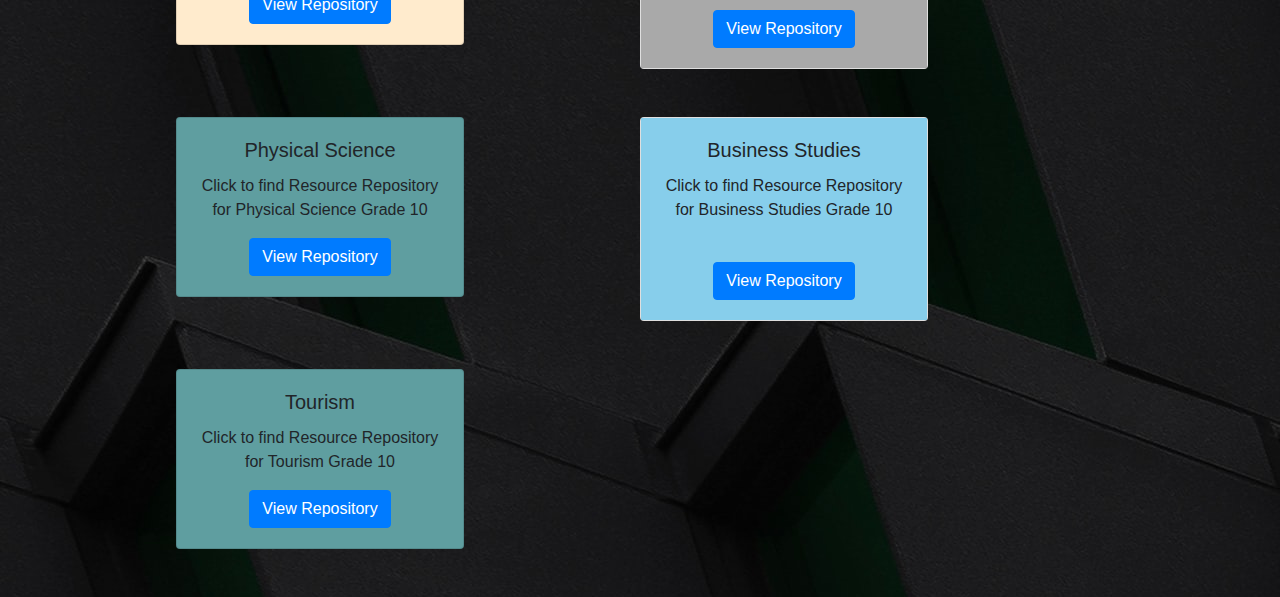
<file: Grade10.html>
<!doctype html>
<html>
<head>
<meta charset="utf-8">
<title>Grade 10</title>
</head>
<!-- Load an icon library -->
<link rel="stylesheet" href="https://cdnjs.cloudflare.com/ajax/libs/font-awesome/4.7.0/css/font-awesome.min.css">
<link rel="stylesheet" href="https://stackpath.bootstrapcdn.com/bootstrap/4.4.1/css/bootstrap.min.css" integrity="sha384-Vkoo8x4CGsO3+Hhxv8T/Q5PaXtkKtu6ug5TOeNV6gBiFeWPGFN9MuhOf23Q9Ifjh" crossorigin="anonymous">
<link href="stylesheet1.css" rel="stylesheet">
<link href="Grade12.html" rel="Grade12">	
<link href="Grade11.html" rel="Grade11">
<link href="Grade10.html" rel="Grade10">
<link href="Grade 9.html" rel="Grade9">
<link href="Grade 8.html" rel="Grade8">
<link href="index.html" rel="home">
<link href="Achievements.html" rel="Achievements">
<link href="Notifications.html" rel="dashboard">
<link href="Exams.html" rel="Exams">
<body class="Hero-Img1">
<div style="text-align: center; color: white">
		<h1 class="font">Stanger Manor Secondary School</h1>
	</div>

<div class="navbar" style="text-align: center">
	<a href="index.html"><i class="fa fa-fw fa-home"></i> Home</a>
	<a href="Notifications.html"><i class="fa fa-bell"></i> Notifications</a>
	<a href="Achievements.html"><i class="fa fa-star-o"></i> Achievements</a>
	<a href="Exams.html"><i class="fa fa-pencil"></i> Exams</a>
	<a href="Grade12.html"><i class="fa fa-folder-o"></i> Grade 12</a>
	<a href="Grade11.html"><i class="fa fa-folder-o"></i> Grade 11</a>
	<a class="active" href="Grade10.html"><i class="fa fa-folder-o"></i> Grade 10</a>
	<a href="Grade 9.html"><i class="fa fa-folder-o"></i> Grade 9</a>
	<a href="Grade 8.html"><i class="fa fa-folder-o"></i> Grade 8</a>
</div>
	<div class="font">
	<b><h>About the page:</h>
		<p>This page contains notes for all grade 10. Please use the links below to access notess as per the subjects below. Clicking on the subjects wil take you to a google drive where all the resources, posted by our teachers, can be found. Please note that the notes are the property of Stanger Manor Secondary School. This website was created by the school in response for the growing need for online learning.</p>
	</b>
	</div>
	
	<div>
		<div class="row no-gutters">
			
			<div class="col no-gutters">
				<div class="leftside" align="center">
					<div class="card" style="width: 18rem; background-color: lightblue">
						<div class="card-body">
							<h5 class="card-title">Accounting</h5>
							<p class="card-text">Click to find Resource Repository for Accounting Grade 10</p>
							<a href="https://drive.google.com/drive/folders/1evnTFBpxULUd_UoOC1KNn7x5zkRb2NEL?usp=sharing" class="btn btn-primary" target="_blank">View Repository</a>
						 </div>
					</div>
				</div>
			</div>
			
			<div class="col no gutters">
				<div class="rightside">
					<div class="card" style="width: 18rem;" align="center">
						<div class="card-body" style="background-color: cornflowerblue" >
							<h5 class="card-title">Afrikaans</h5>
							<p class="card-text">Click to find Resource Repository for Afrkaans Grade 10</p>
							<a href="https://drive.google.com/drive/folders/1w9SxZ39c9b1vqVzUwAktYEAcdys-7xvd?usp=sharing" class="btn btn-primary" target="_blank">View Repository</a>
						 </div>
					</div>
				</div>
			</div>
		</div>     
	</div>
	<br><br>
	<div>
		<div class="row no-gutters">
			
			<div class="col no-gutters">
				<div class="leftside" align="center">
					<div class="card" style="width: 18rem; background-color: lightskyblue">
						<div class="card-body">
							<h5 class="card-title">Engineering & Graphics Design</h5>
							<p class="card-text">Click to find Resource Repository for EGD Grade 10</p>
							<a href="https://drive.google.com/drive/folders/1i-uCzzfHSIED7wWma4UrslKTuxZcQAr7?usp=sharing" class="btn btn-primary" target="_blank">View Repository</a>
						 </div>
					</div>
				</div>
			</div>
			
			<div class="col no gutters">
				<div class="rightside">
					<div class="card" style="width: 18rem;" align="center">
						<div class="card-body" style="background-color: lightsteelblue" >
							<h5 class="card-title">English</h5>
							<p class="card-text">Click to find Resource Repository for ENG Grade 10</p>
							<br>
							<a href="https://drive.google.com/drive/folders/1-hV1tJ69heR7uz4CzDDo8THyhXKoAhuK?usp=sharing" class="btn btn-primary" target="_blank">View Repository</a>
						 </div>
					</div>
				</div>
			</div>
		</div>     
	</div>
	<br><br>
	<div>
		<div class="row no-gutters">
			
			<div class="col no-gutters">
				<div class="leftside" align="center">
					<div class="card" style="width: 18rem; background-color: lightslategray">
						<div class="card-body">
							<h5 class="card-title">Geography</h5>
							<p class="card-text">Click to find Resource Repository for Geography Grade 10</p>
							<a href="https://drive.google.com/drive/folders/1l--RQsQF09mdNWXcBkV1FzpkGgJ14_Bh?usp=sharing" class="btn btn-primary" target="_blank">View Repository</a>
						 </div>
					</div>
				</div>
			</div>
			
			<div class="col no gutters">
				<div class="rightside">
					<div class="card" style="width: 18rem;" align="center">
						<div class="card-body" style="background-color: darkseagreen" >
							<h5 class="card-title">History</h5>
							<p class="card-text">Click to find Resource Repository for History Grade 10</p>
							<a href="https://drive.google.com/drive/folders/1HGDfgUrkBSbhQ6YP5j1SvIZoeaP5Dsum?usp=sharing" class="btn btn-primary" target="_blank">View Repository</a>
						 </div>
					</div>
				</div>
			</div>
		</div>     
	</div>
	<br><br><br>
	<div>
		<div class="row no-gutters">
			
			<div class="col no-gutters">
				<div class="leftside" align="center">
					<div class="card" style="width: 18rem; background-color: lightcoral">
						<div class="card-body">
							<h5 class="card-title">Information technology</h5>
							<p class="card-text">Click to find Resource Repository for Information Technology Grade 10</p>
							<a href="https://drive.google.com/drive/folders/1kzH5Uvy7Zwn260pj_iNJddqMACdIwpCE?usp=sharing" class="btn btn-primary" target="_blank">View Repository</a>
						 </div>
					</div>
				</div>
			</div>
			
			<div class="col no gutters">
				<div class="rightside">
					<div class="card" style="width: 18rem;" align="center">
						<div class="card-body" style="background-color: mediumpurple" >
							<h5 class="card-title">isiZulu</h5>
							<p class="card-text">Click to find Resource Repository for isiZulu Grade 10</p>
							<br>
							<a href="https://drive.google.com/drive/folders/1KQwiHyIr2-WN8qj85hZ6i6M2wxK54reX?usp=sharing" class="btn btn-primary" target="_blank">View Repository</a>
						 </div>
					</div>
				</div>
			</div>
		</div>     
	</div>
	
	<br><br>
	
	<div>
		<div class="row no-gutters">
			
			<div class="col no-gutters">
				<div class="leftside" align="center">
					<div class="card" style="width: 18rem; background-color: lightsalmon">
						<div class="card-body">
							<h5 class="card-title">Life Orientation</h5>
							<p class="card-text">Click to find Resource Repository for LO Grade 10</p>
							<a href="https://drive.google.com/drive/folders/1XZPs-4o-G4OneXmLqOjBvq18EHjlDks5?usp=sharing" class="btn btn-primary"  target="_blank">View Repository</a>
						 </div>
					</div>
				</div>
			</div>
			
			<div class="col no gutters">
				<div class="rightside">
					<div class="card" style="width: 18rem;" align="center">
						<div class="card-body" style="background-color: lightseagreen" >
							<h5 class="card-title">Life Sciences</h5>
							<p class="card-text">Click to find Resource Repository for LS Grade 10</p>
							<br>
							<a href="https://drive.google.com/drive/folders/1EAiQCJMptAyJQITBQh1TacF03UmPbcVT?usp=sharing" class="btn btn-primary" target="_blank">View Repository</a>
						 </div>
					</div>
				</div>
			</div>
		</div>     
	</div>
	<br><br>
	<div>
		<div class="row no-gutters">
			
			<div class="col no-gutters">
				<div class="leftside" align="center">
					<div class="card" style="width: 18rem; background-color: blanchedalmond">
						<div class="card-body">
							<h5 class="card-title">Mathematics</h5>
							<p class="card-text">Click to find Resource Repository for Mathematics Grade 10</p>
							<a href="https://drive.google.com/drive/folders/1nQPZflZ6MD0x53j-w7vdPbgzFEnjZfiy?usp=sharing" class="btn btn-primary" target="_blank">View Repository</a>
						 </div>
					</div>
				</div>
			</div>
			
			<div class="col no gutters">
				<div class="rightside">
					<div class="card" style="width: 18rem;" align="center">
						<div class="card-body" style="background-color: darkgrey" >
							<h5 class="card-title">Mathematics Literacy</h5>
							<p class="card-text">Click to find Resource Repository for Maths Lit Grade 10</p>
							<br>
							<a href="https://drive.google.com/drive/folders/1aSGIhH2VL3m8ofgDRtFM9Qi4Iug9OvDq?usp=sharing" class="btn btn-primary"  target="_blank">View Repository</a>
						 </div>
					</div>
				</div>
			</div>
		</div>     
	</div>
	
	
	<br><br>
	<div>
		<div class="row no-gutters">
			
			<div class="col no-gutters">
				<div class="leftside" align="center">
					<div class="card" style="width: 18rem; background-color: cadetblue">
						<div class="card-body">
							<h5 class="card-title">Physical Science</h5>
							<p class="card-text">Click to find Resource Repository for Physical Science Grade 10</p>
							<a href="https://drive.google.com/drive/folders/1ScfSFeH4R02hLD3kGURI7W9_BLrUvYyc?usp=sharing" class="btn btn-primary" target="_blank">View Repository</a>
						 </div>
					</div>
				</div>
			</div>
			
			<div class="col no gutters">
				<div class="rightside">
					<div class="card" style="width: 18rem;" align="center">
						<div class="card-body" style="background-color: skyblue" >
							<h5 class="card-title">Business Studies</h5>
							<p class="card-text">Click to find Resource Repository for Business Studies Grade 10</p>
							<br>
							<a href="https://drive.google.com/drive/folders/1DgVz1SR4p0BKY32frlxsewi_QxTouNLe?usp=sharing" class="btn btn-primary" target="_blank">View Repository</a>
						 </div>
					</div>
				</div>
			</div>
		</div>     
	</div>
	<br><br>
	<div>
		<div class="row no-gutters">
			
		<div class="col no-gutters">
				<div class="leftside" align="center">
					<div class="card" style="width: 18rem; background-color: cadetblue">
						<div class="card-body">
							<h5 class="card-title">Tourism</h5>
							<p class="card-text">Click to find Resource Repository for Tourism Grade 10</p>
							<a href="https://drive.google.com/drive/folders/1M-zVJRXpwkutIDKJ-THBA0PfN5E94zfM?usp=sharing" class="btn btn-primary" target="_blank">View Repository</a>
						 </div>
					</div>
				</div>
			</div>
			
			<div class="col no gutters">
				<div class="rightside">
					
				</div>
			</div>
		</div>     
	</div>
	<br><br>
	
</body>
</html>
</file>
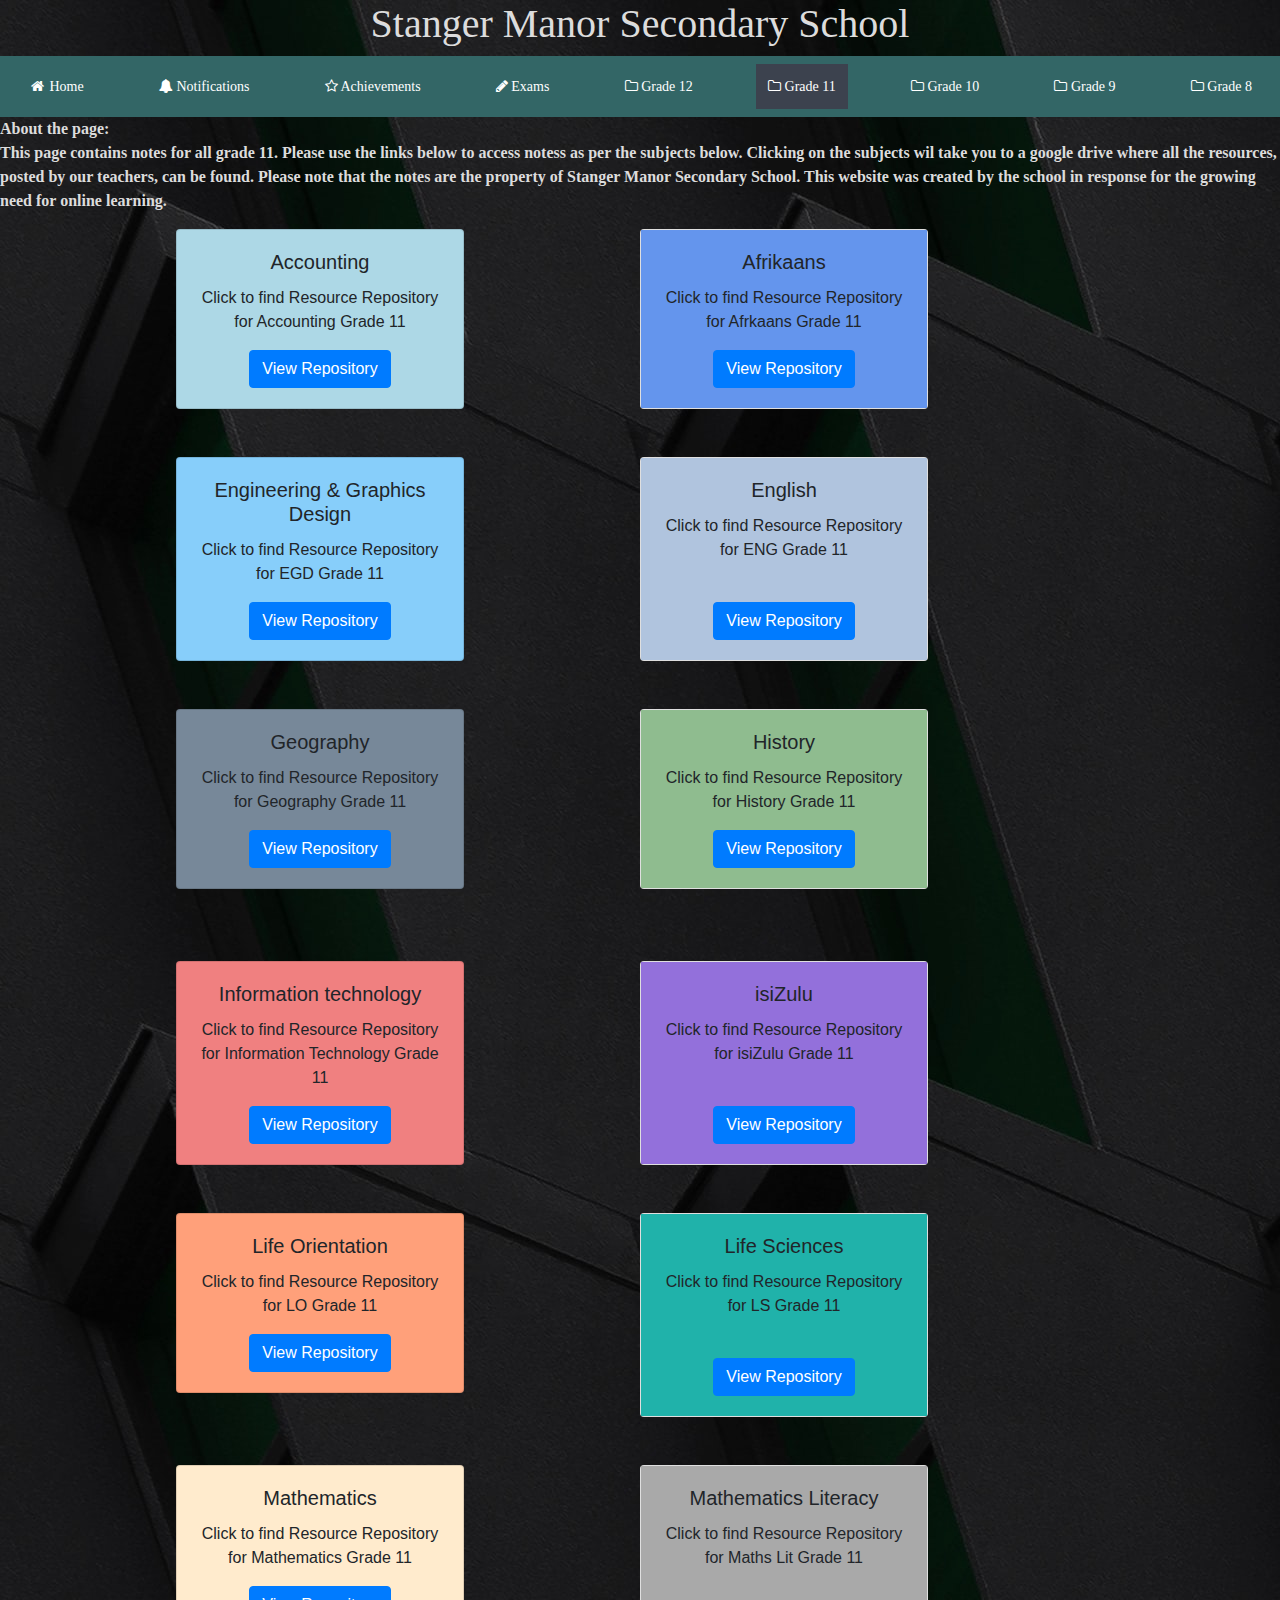
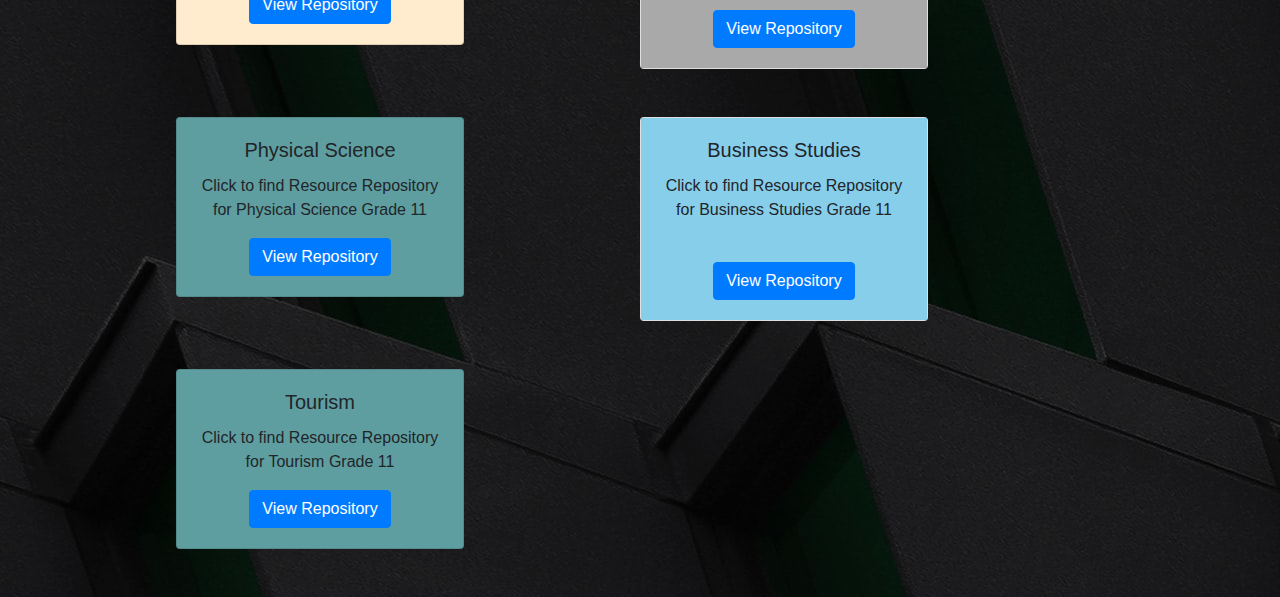
<file: Grade11.html>
<!doctype html>
<html>
<head>
<meta charset="utf-8">
<title>Grade 11</title>
</head>
<!-- Load an icon library -->
<link rel="stylesheet" href="https://cdnjs.cloudflare.com/ajax/libs/font-awesome/4.7.0/css/font-awesome.min.css">
<link rel="stylesheet" href="https://stackpath.bootstrapcdn.com/bootstrap/4.4.1/css/bootstrap.min.css" integrity="sha384-Vkoo8x4CGsO3+Hhxv8T/Q5PaXtkKtu6ug5TOeNV6gBiFeWPGFN9MuhOf23Q9Ifjh" crossorigin="anonymous">
<link href="stylesheet1.css" rel="stylesheet">
<link href="Grade12.html" rel="Grade12">	
<link href="Grade11.html" rel="Grade11">
<link href="Grade10.html" rel="Grade10">
<link href="Grade 9.html" rel="Grade9">
<link href="Grade 8.html" rel="Grade8">
<link href="index.html" rel="home">
<link href="Achievements.html" rel="Achievements">
<link href="Notifications.html" rel="dashboard">
<link href="Exams.html" rel="Exams">
<body class="Hero-Img1">
<div style="text-align: center; color: white">
		<h1 class="font">Stanger Manor Secondary School</h1>
	</div>

<div class="navbar" style="text-align: center">
	<a href="index.html"><i class="fa fa-fw fa-home"></i> Home</a>
	<a href="Notifications.html"><i class="fa fa-bell"></i> Notifications</a>
	<a href="Achievements.html"><i class="fa fa-star-o"></i> Achievements</a>
	<a href="Exams.html"><i class="fa fa-pencil"></i> Exams</a>
	<a href="Grade12.html"><i class="fa fa-folder-o"></i> Grade 12</a>
	<a class="active" href="Grade11.html"><i class="fa fa-folder-o"></i> Grade 11</a>
	<a href="Grade10.html"><i class="fa fa-folder-o"></i> Grade 10</a>
	<a href="Grade 9.html"><i class="fa fa-folder-o"></i> Grade 9</a>
	<a href="Grade 8.html"><i class="fa fa-folder-o"></i> Grade 8</a>
</div>
<b><h class="font">About the page:</h>
		<p class="font">This page contains notes for all grade 11. Please use the links below to access notess as per the subjects below. Clicking on the subjects wil take you to a google drive where all the resources, posted by our teachers, can be found. Please note that the notes are the property of Stanger Manor Secondary School. This website was created by the school in response for the growing need for online learning.</p>
	</b>
	
	
	<div>
		<div class="row no-gutters">
			
			<div class="col no-gutters">
				<div class="leftside" align="center">
					<div class="card" style="width: 18rem; background-color: lightblue">
						<div class="card-body">
							<h5 class="card-title">Accounting</h5>
							<p class="card-text">Click to find Resource Repository for Accounting Grade 11</p>
							<a href="https://drive.google.com/drive/folders/1vGE3V4mei-zpuol5w7-E0Zcy5cPB9Tm9?usp=sharing" class="btn btn-primary" target="_blank">View Repository</a>
						 </div>
					</div>
				</div>
			</div>
			
			<div class="col no gutters">
				<div class="rightside">
					<div class="card" style="width: 18rem;" align="center">
						<div class="card-body" style="background-color: cornflowerblue" >
							<h5 class="card-title">Afrikaans</h5>
							<p class="card-text">Click to find Resource Repository for Afrkaans Grade 11</p>
							<a href="https://drive.google.com/drive/folders/1-WdcRGeE421lX9-QDNkklBBejvJku93H?usp=sharing" class="btn btn-primary" target="_blank">View Repository</a>
						 </div>
					</div>
				</div>
			</div>
		</div>     
	</div>
	<br><br>
	<div>
		<div class="row no-gutters">
			
			<div class="col no-gutters">
				<div class="leftside" align="center">
					<div class="card" style="width: 18rem; background-color: lightskyblue">
						<div class="card-body">
							<h5 class="card-title">Engineering & Graphics Design</h5>
							<p class="card-text">Click to find Resource Repository for EGD Grade 11</p>
							<a href="https://drive.google.com/drive/folders/12XX6AeU1XGe5nbeWt0X8mO36pO7_c9wI?usp=sharing" class="btn btn-primary" target="_blank">View Repository</a>
						 </div>
					</div>
				</div>
			</div>
			
			<div class="col no gutters">
				<div class="rightside">
					<div class="card" style="width: 18rem;" align="center">
						<div class="card-body" style="background-color: lightsteelblue" >
							<h5 class="card-title">English</h5>
							<p class="card-text">Click to find Resource Repository for ENG Grade 11</p>
							<br>
							<a href="https://drive.google.com/drive/folders/1hgdWtiQ9Z76esxXSV6cyr8eDsW3YRyYE?usp=sharing" class="btn btn-primary" target="_blank">View Repository</a>
						 </div>
					</div>
				</div>
			</div>
		</div>     
	</div>
	<br><br>
	<div>
		<div class="row no-gutters">
			
			<div class="col no-gutters">
				<div class="leftside" align="center">
					<div class="card" style="width: 18rem; background-color: lightslategray">
						<div class="card-body">
							<h5 class="card-title">Geography</h5>
							<p class="card-text">Click to find Resource Repository for Geography Grade 11</p>
							<a href="https://drive.google.com/drive/folders/1UdEhckiw7-oKXXoGU7gQUA4s0z0qkJRD?usp=sharing" class="btn btn-primary" target="_blank">View Repository</a>
						 </div>
					</div>
				</div>
			</div>
			
			<div class="col no gutters">
				<div class="rightside">
					<div class="card" style="width: 18rem;" align="center">
						<div class="card-body" style="background-color: darkseagreen" >
							<h5 class="card-title">History</h5>
							<p class="card-text">Click to find Resource Repository for History Grade 11</p>
							<a href="https://drive.google.com/drive/folders/1xu0hgJkKh2XyqS8MSVS3Pkk4bM7sGHVg?usp=sharing" class="btn btn-primary" target="_blank">View Repository</a>
						 </div>
					</div>
				</div>
			</div>
		</div>     
	</div>
	<br><br><br>
	<div>
		<div class="row no-gutters">
			
			<div class="col no-gutters">
				<div class="leftside" align="center">
					<div class="card" style="width: 18rem; background-color: lightcoral">
						<div class="card-body">
							<h5 class="card-title">Information technology</h5>
							<p class="card-text">Click to find Resource Repository for Information Technology Grade 11</p>
							<a href="https://drive.google.com/drive/folders/1e12oZWdm5jae2K0p42GiQQEMiZU5ZNV1?usp=sharing" class="btn btn-primary" target="_blank">View Repository</a>
						 </div>
					</div>
				</div>
			</div>
			
			<div class="col no gutters">
				<div class="rightside">
					<div class="card" style="width: 18rem;" align="center">
						<div class="card-body" style="background-color: mediumpurple" >
							<h5 class="card-title">isiZulu</h5>
							<p class="card-text">Click to find Resource Repository for isiZulu Grade 11</p>
							<br>
							<a href="https://drive.google.com/drive/folders/11pIelPeYLg4Ns99oQueEUP1kUGRUK1cY?usp=sharing" class="btn btn-primary" target="_blank">View Repository</a>
						 </div>
					</div>
				</div>
			</div>
		</div>     
	</div>
	
	<br><br>
	
	<div>
		<div class="row no-gutters">
			
			<div class="col no-gutters">
				<div class="leftside" align="center">
					<div class="card" style="width: 18rem; background-color: lightsalmon">
						<div class="card-body">
							<h5 class="card-title">Life Orientation</h5>
							<p class="card-text">Click to find Resource Repository for LO Grade 11</p>
							<a href="https://drive.google.com/drive/folders/1JW1XS7cdjULpnom4RAEDftWTGs8G4TfO?usp=sharing" class="btn btn-primary" target="_blank">View Repository</a>
						 </div>
					</div>
				</div>
			</div>
			
			<div class="col no gutters">
				<div class="rightside">
					<div class="card" style="width: 18rem;" align="center">
						<div class="card-body" style="background-color: lightseagreen" >
							<h5 class="card-title">Life Sciences</h5>
							<p class="card-text">Click to find Resource Repository for LS Grade 11</p>
							<br>
							<a href="https://drive.google.com/drive/folders/15qpSMbc3K5KjiV7SBEFog-o6jK1FTFQ6?usp=sharing" class="btn btn-primary" target="_blank">View Repository</a>
						 </div>
					</div>
				</div>
			</div>
		</div>     
	</div>
	<br><br>
	<div>
		<div class="row no-gutters">
			
			<div class="col no-gutters">
				<div class="leftside" align="center">
					<div class="card" style="width: 18rem; background-color: blanchedalmond">
						<div class="card-body">
							<h5 class="card-title">Mathematics</h5>
							<p class="card-text">Click to find Resource Repository for Mathematics Grade 11</p>
							<a href="https://drive.google.com/drive/folders/1QCMcqehOo_aQSQo_iI7cLiLUZZlaGKe4?usp=sharing" class="btn btn-primary" target="_blank">View Repository</a>
						 </div>
					</div>
				</div>
			</div>
			
			<div class="col no gutters">
				<div class="rightside">
					<div class="card" style="width: 18rem;" align="center">
						<div class="card-body" style="background-color: darkgrey" >
							<h5 class="card-title">Mathematics Literacy</h5>
							<p class="card-text">Click to find Resource Repository for Maths Lit Grade 11</p>
							<br>
							<a href="https://drive.google.com/drive/folders/1GaZ3mOrhEf6x1t2a3LWpN6bUF39w1z4K?usp=sharing" class="btn btn-primary" target="_blank">View Repository</a>
						 </div>
					</div>
				</div>
			</div>
		</div>     
	</div>
	
	
	<br><br>
	<div>
		<div class="row no-gutters">
			
			<div class="col no-gutters">
				<div class="leftside" align="center">
					<div class="card" style="width: 18rem; background-color: cadetblue">
						<div class="card-body">
							<h5 class="card-title">Physical Science</h5>
							<p class="card-text">Click to find Resource Repository for Physical Science Grade 11</p>
							<a href="https://drive.google.com/drive/folders/1hFPGm-P88a3Wxhbd5x1Bh-hes3ZkpAqI?usp=sharing" class="btn btn-primary" target="_blank">View Repository</a>
						 </div>
					</div>
				</div>
			</div>
			
			<div class="col no gutters">
				<div class="rightside">
					<div class="card" style="width: 18rem;" align="center">
						<div class="card-body" style="background-color: skyblue" >
							<h5 class="card-title">Business Studies</h5>
							<p class="card-text">Click to find Resource Repository for Business Studies Grade 11</p>
							<br>
							<a href="https://drive.google.com/drive/folders/1cZlKj3AmLE-JJXC_AjuRuIfBAnJKM1hm?usp=sharing" class="btn btn-primary" target="_blank">View Repository</a>
						 </div>
					</div>
				</div>
			</div>
		</div>     
	</div>
	<br><br>
	<div>
		<div class="row no-gutters">
			
		<div class="col no-gutters">
				<div class="leftside" align="center">
					<div class="card" style="width: 18rem; background-color: cadetblue">
						<div class="card-body">
							<h5 class="card-title">Tourism</h5>
							<p class="card-text">Click to find Resource Repository for Tourism Grade 11</p>
							<a href="https://drive.google.com/drive/folders/1GYR-PIPU5ZKUceqIj2rDGL2Zs07102pn?usp=sharing" class="btn btn-primary" target="_blank">View Repository</a>
						 </div>
					</div>
				</div>
			</div>
			
			<div class="col no gutters">
				<div class="rightside">
					
				</div>
			</div>
		</div>     
	</div>
	<br><br>

	
</body>
</html>
</file>
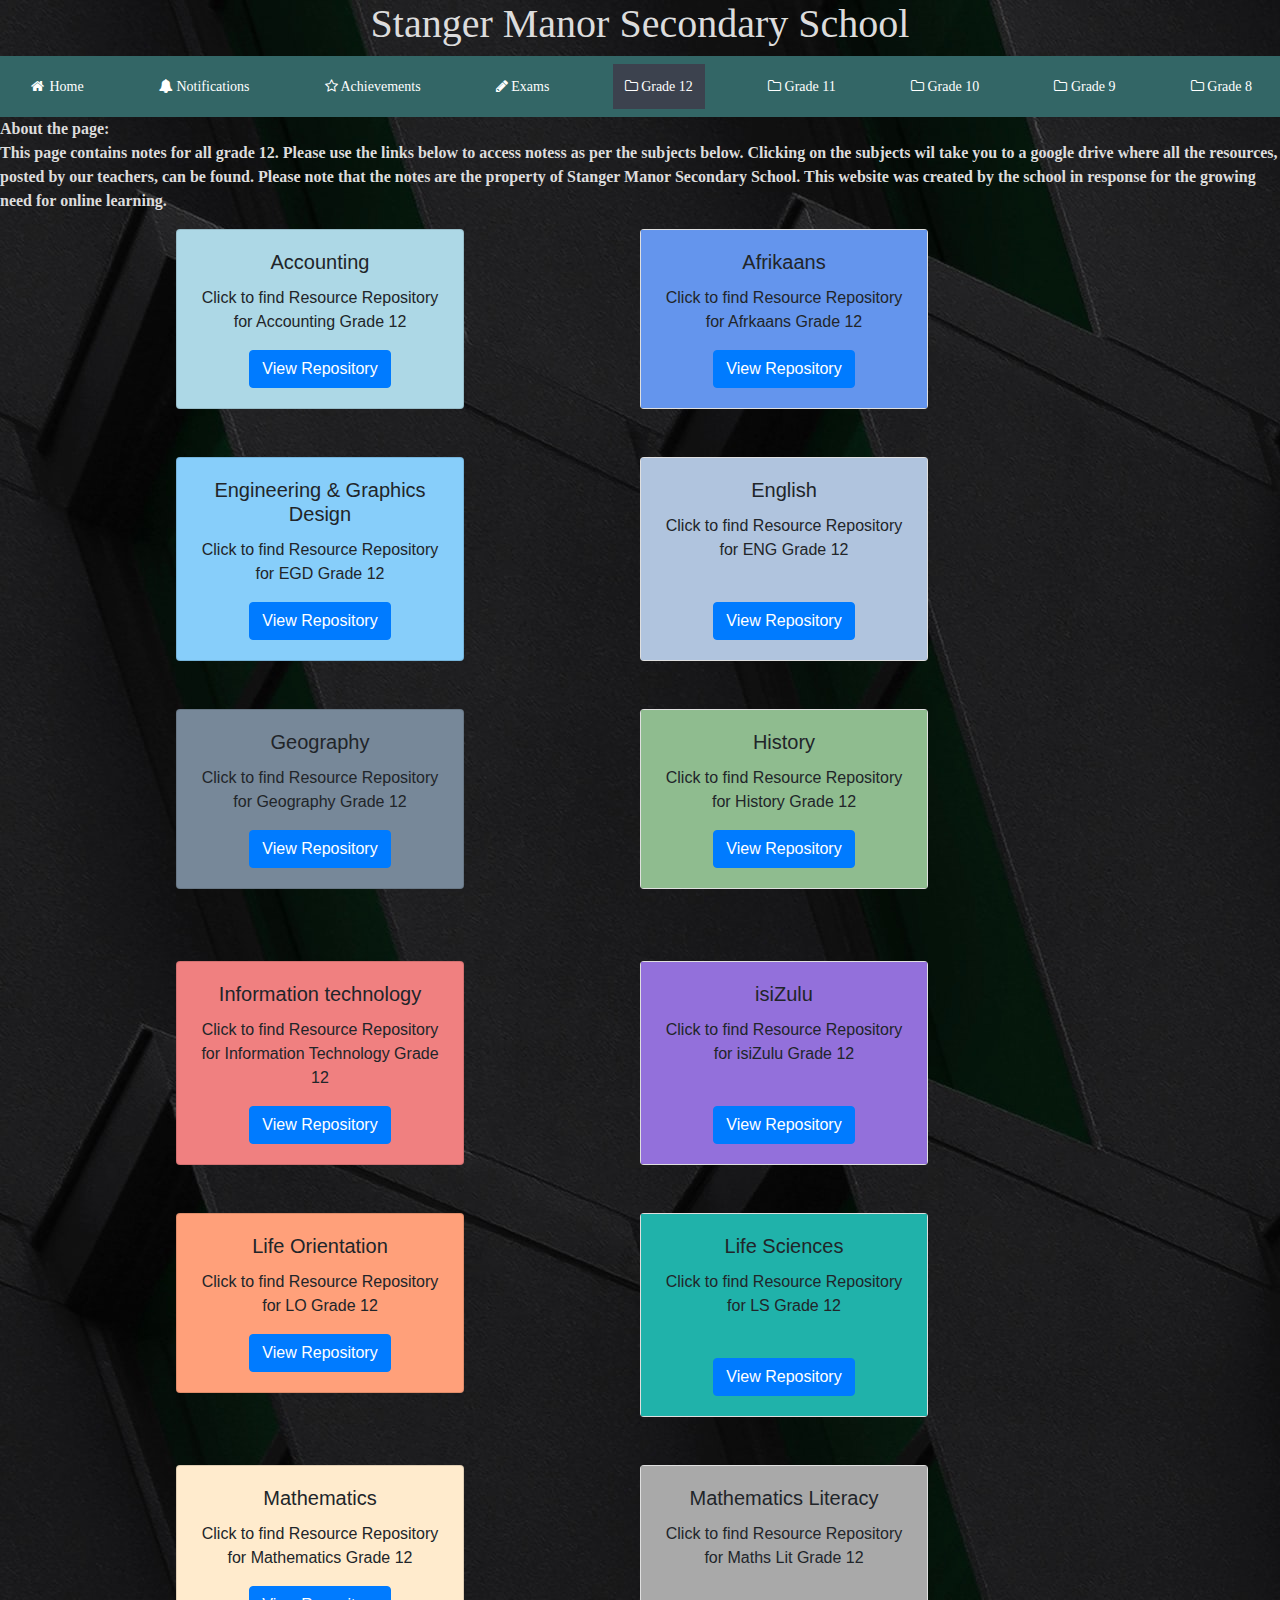
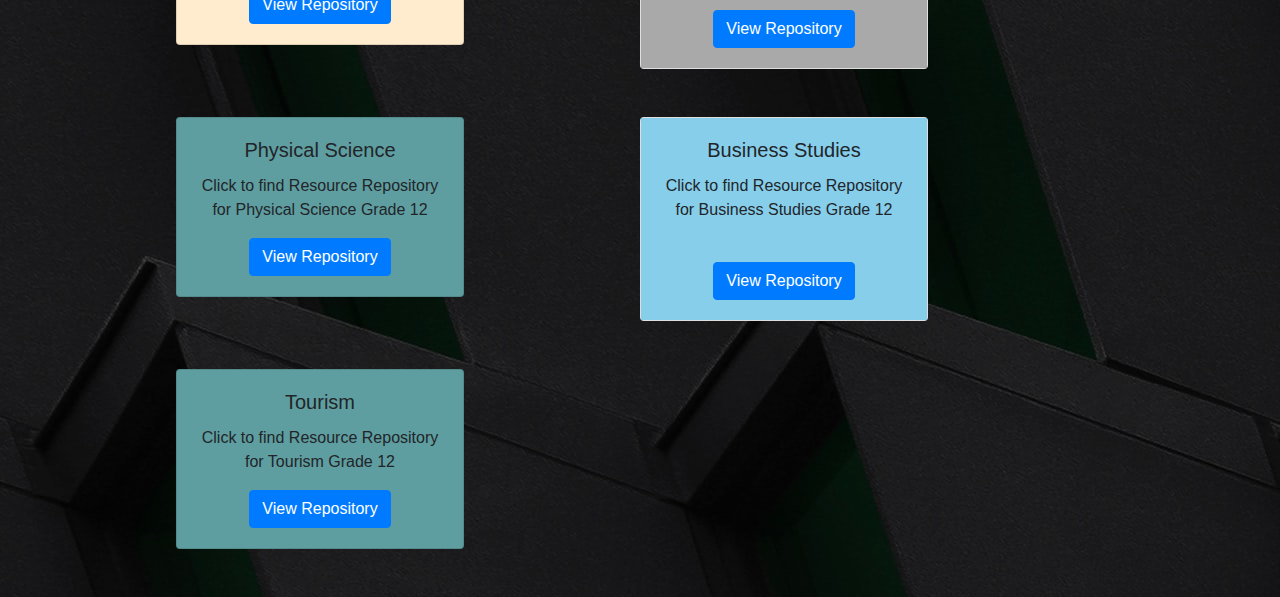
<file: Grade12.html>
<!doctype html>
<html>
<head>
<meta charset="utf-8">
<title>Home</title>
</head>
<!-- Load an icon library -->
<link rel="stylesheet" href="https://cdnjs.cloudflare.com/ajax/libs/font-awesome/4.7.0/css/font-awesome.min.css">
<link rel="stylesheet" href="https://stackpath.bootstrapcdn.com/bootstrap/4.4.1/css/bootstrap.min.css" integrity="sha384-Vkoo8x4CGsO3+Hhxv8T/Q5PaXtkKtu6ug5TOeNV6gBiFeWPGFN9MuhOf23Q9Ifjh" crossorigin="anonymous">
<link href="stylesheet1.css" rel="stylesheet">
<link href="Grade12.html" rel="Grade12">	
<link href="Grade11.html" rel="Grade11">
<link href="Grade10.html" rel="Grade10">
<link href="Grade 9.html" rel="Grade9">
<link href="Grade 8.html" rel="Grade8">
<link href="index.html" rel="home">
<link href="Achievements.html" rel="Achievements">
<link href="Notifications.html" rel="dashboard">
<link href="Exams.html" rel="Exams">
<body class="Hero-Img1">
<div style="text-align: center; color: white">
		<h1 class="font">Stanger Manor Secondary School</h1>
	</div>

<div class="navbar" style="text-align: center">
	<a href="index.html"><i class="fa fa-fw fa-home"></i> Home</a>
	<a href="Notifications.html"><i class="fa fa-bell"></i> Notifications</a>
	<a href="Achievements.html"><i class="fa fa-star-o"></i> Achievements</a>
	<a href="Exams.html"><i class="fa fa-pencil"></i> Exams</a>
	<a class="active" href="Grade12.html"><i class="fa fa-folder-o"></i> Grade 12</a>
	<a href="Grade11.html"><i class="fa fa-folder-o"></i> Grade 11</a>
	<a href="Grade10.html"><i class="fa fa-folder-o"></i> Grade 10</a>
	<a href="Grade 9.html"><i class="fa fa-folder-o"></i> Grade 9</a>
	<a href="Grade 8.html"><i class="fa fa-folder-o"></i> Grade 8</a>
</div>
	<div class="font">
	<b><h>About the page:</h>
		<p>This page contains notes for all grade 12. Please use the links below to access notess as per the subjects below. Clicking on the subjects wil take you to a google drive where all the resources, posted by our teachers, can be found. Please note that the notes are the property of Stanger Manor Secondary School. This website was created by the school in response for the growing need for online learning.</p>
	</b>
	</div>
	<div>
		<div class="row no-gutters">
			
			<div class="col no-gutters">
				<div class="leftside" align="center">
					<div class="card" style="width: 18rem; background-color: lightblue">
						<div class="card-body">
							<h5 class="card-title">Accounting</h5>
							<p class="card-text">Click to find Resource Repository for Accounting Grade 12</p>
							<a href="https://drive.google.com/drive/folders/1SZAqKkVeGF4r_WZYIBIr7AJq5qZ_Tqrh?usp=sharing" class="btn btn-primary" target="_blank">View Repository</a>
						 </div>
					</div>
				</div>
			</div>
			
			<div class="col no gutters">
				<div class="rightside">
					<div class="card" style="width: 18rem;" align="center">
						<div class="card-body" style="background-color: cornflowerblue" >
							<h5 class="card-title">Afrikaans</h5>
							<p class="card-text">Click to find Resource Repository for Afrkaans Grade 12</p>
							<a href="https://drive.google.com/drive/folders/14uCYoYXoyHHXaozXsP-WxJXjS9csMFII?usp=sharing" class="btn btn-primary" target="_blank">View Repository</a>
						 </div>
					</div>
				</div>
			</div>
		</div>     
	</div>
	<br><br>
	<div>
		<div class="row no-gutters">
			
			<div class="col no-gutters">
				<div class="leftside" align="center">
					<div class="card" style="width: 18rem; background-color: lightskyblue">
						<div class="card-body">
							<h5 class="card-title">Engineering & Graphics Design</h5>
							<p class="card-text">Click to find Resource Repository for EGD Grade 12</p>
							<a href="https://drive.google.com/drive/folders/1VaZzOWkMLhcY5VukyfcMwc6PeH4PRrpz?usp=sharing" class="btn btn-primary"  target="_blank">View Repository</a>
						 </div>
					</div>
				</div>
			</div>
			
			<div class="col no gutters">
				<div class="rightside">
					<div class="card" style="width: 18rem;" align="center">
						<div class="card-body" style="background-color: lightsteelblue" >
							<h5 class="card-title">English</h5>
							<p class="card-text">Click to find Resource Repository for ENG Grade 12</p>
							<br>
							<a href="https://drive.google.com/drive/folders/1ItYMOoAC7PhoFNZ90iYm2dvOeBnG7hQO?usp=sharing" class="btn btn-primary"  target="_blank">View Repository</a>
						 </div>
					</div>
				</div>
			</div>
		</div>     
	</div>
	<br><br>
	<div>
		<div class="row no-gutters">
			
			<div class="col no-gutters">
				<div class="leftside" align="center">
					<div class="card" style="width: 18rem; background-color: lightslategray">
						<div class="card-body">
							<h5 class="card-title">Geography</h5>
							<p class="card-text">Click to find Resource Repository for Geography Grade 12</p>
							<a href="https://drive.google.com/drive/folders/1k_IO5m1oEAioGYFMQBQefIbzAVV6ve8m?usp=sharing" class="btn btn-primary" target="_blank">View Repository</a>
						 </div>
					</div>
				</div>
			</div>
			
			<div class="col no gutters">
				<div class="rightside">
					<div class="card" style="width: 18rem;" align="center">
						<div class="card-body" style="background-color: darkseagreen" >
							<h5 class="card-title">History</h5>
							<p class="card-text">Click to find Resource Repository for History Grade 12</p>
							<a href="https://drive.google.com/drive/folders/1QASEU04osZQyZEbX9CqVfY7pIJ9URBI4?usp=sharing" class="btn btn-primary" target="_blank">View Repository</a>
						 </div>
					</div>
				</div>
			</div>
		</div>     
	</div>
	<br><br><br>
	<div>
		<div class="row no-gutters">
			
			<div class="col no-gutters">
				<div class="leftside" align="center">
					<div class="card" style="width: 18rem; background-color: lightcoral">
						<div class="card-body">
							<h5 class="card-title">Information technology</h5>
							<p class="card-text">Click to find Resource Repository for Information Technology Grade 12</p>
							<a href="https://drive.google.com/drive/folders/1tUoyt6sD9Oty1Lvy15AmalIQ3wVW8MTY?usp=sharing" class="btn btn-primary" target="_blank">View Repository</a>
						 </div>
					</div>
				</div>
			</div>
			
			<div class="col no gutters">
				<div class="rightside">
					<div class="card" style="width: 18rem;" align="center">
						<div class="card-body" style="background-color: mediumpurple" >
							<h5 class="card-title">isiZulu</h5>
							<p class="card-text">Click to find Resource Repository for isiZulu Grade 12</p>
							<br>
							<a href="https://drive.google.com/drive/folders/1xX9oPDQxAYJIuwotOO9Jf46h9G4VZSdF?usp=sharing" class="btn btn-primary" target="_blank">View Repository</a>
						 </div>
					</div>
				</div>
			</div>
		</div>     
	</div>
	
	<br><br>
	
	<div>
		<div class="row no-gutters">
			
			<div class="col no-gutters">
				<div class="leftside" align="center">
					<div class="card" style="width: 18rem; background-color: lightsalmon">
						<div class="card-body">
							<h5 class="card-title">Life Orientation</h5>
							<p class="card-text">Click to find Resource Repository for LO Grade 12</p>
							<a href="https://drive.google.com/drive/folders/1M689niQOYOpa_6Qvjgativ16SfFnqk76?usp=sharing" class="btn btn-primary" target="_blank">View Repository</a>
						 </div>
					</div>
				</div>
			</div>
			
			<div class="col no gutters">
				<div class="rightside">
					<div class="card" style="width: 18rem;" align="center">
						<div class="card-body" style="background-color: lightseagreen" >
							<h5 class="card-title">Life Sciences</h5>
							<p class="card-text">Click to find Resource Repository for LS Grade 12</p>
							<br>
							<a href="https://drive.google.com/drive/folders/1W7Gzz9m9DOcpIVkVwB9ba9zFyOgyYoI9?usp=sharing" class="btn btn-primary" target="_blank">View Repository</a>
						 </div>
					</div>
				</div>
			</div>
		</div>     
	</div>
	<br><br>
	<div>
		<div class="row no-gutters">
			
			<div class="col no-gutters">
				<div class="leftside" align="center">
					<div class="card" style="width: 18rem; background-color: blanchedalmond">
						<div class="card-body">
							<h5 class="card-title">Mathematics</h5>
							<p class="card-text">Click to find Resource Repository for Mathematics Grade 12</p>
							<a href="https://drive.google.com/drive/folders/1WwKeKmtwfRDw_TNE9vfGgZVbETSXHB0T?usp=sharing" class="btn btn-primary" target="_blank">View Repository</a>
						 </div>
					</div>
				</div>
			</div>
			
			<div class="col no gutters">
				<div class="rightside">
					<div class="card" style="width: 18rem;" align="center">
						<div class="card-body" style="background-color: darkgrey" >
							<h5 class="card-title">Mathematics Literacy</h5>
							<p class="card-text">Click to find Resource Repository for Maths Lit Grade 12</p>
							<br>
							<a href="https://drive.google.com/drive/folders/1YwwBUPdfomzDwvDE_dMOb4SO2o_no0n9?usp=sharing" class="btn btn-primary" target="_blank">View Repository</a>
						 </div>
					</div>
				</div>
			</div>
		</div>     
	</div>
	
	
	<br><br>
	<div>
		<div class="row no-gutters">
			
		<div class="col no-gutters">
				<div class="leftside" align="center">
					<div class="card" style="width: 18rem; background-color: cadetblue">
						<div class="card-body">
							<h5 class="card-title">Physical Science</h5>
							<p class="card-text">Click to find Resource Repository for Physical Science Grade 12</p>
							<a href="https://drive.google.com/drive/folders/1dYKpVNyW4eqrWUNsRGYwETuRBtsM_MXH?usp=sharing" class="btn btn-primary" target="_blank">View Repository</a>
						 </div>
					</div>
				</div>
			</div>
			
			<div class="col no gutters">
				<div class="rightside">
					<div class="card" style="width: 18rem;" align="center">
						<div class="card-body" style="background-color: skyblue" >
							<h5 class="card-title">Business Studies</h5>
							<p class="card-text">Click to find Resource Repository for Business Studies Grade 12</p>
							<br>
							<a href="https://drive.google.com/drive/folders/1_rjmp0JMNbEV7-2JvF0k6nbtZVUsOf9g?usp=sharing" class="btn btn-primary" target="_blank">View Repository</a>
						 </div>
					</div>
				</div>
			</div>
		</div>     
	</div>	
		 
	
	<br><br>
	
		<div>
		<div class="row no-gutters">
			
		<div class="col no-gutters">
				<div class="leftside" align="center">
					<div class="card" style="width: 18rem; background-color: cadetblue">
						<div class="card-body">
							<h5 class="card-title">Tourism</h5>
							<p class="card-text">Click to find Resource Repository for Tourism Grade 12</p>
							<a href="https://drive.google.com/drive/folders/1vbR8xXUZ4zKdJU64USK5bPE29w2pXDZV?usp=sharing" class="btn btn-primary" target="_blank">View Repository</a>
						 </div>
					</div>
				</div>
			</div>
			
			<div class="col no gutters">
				<div class="rightside">
					
				</div>
			</div>
		</div>     
	</div>
	<br><br>
	
</body>
</html>
</file>
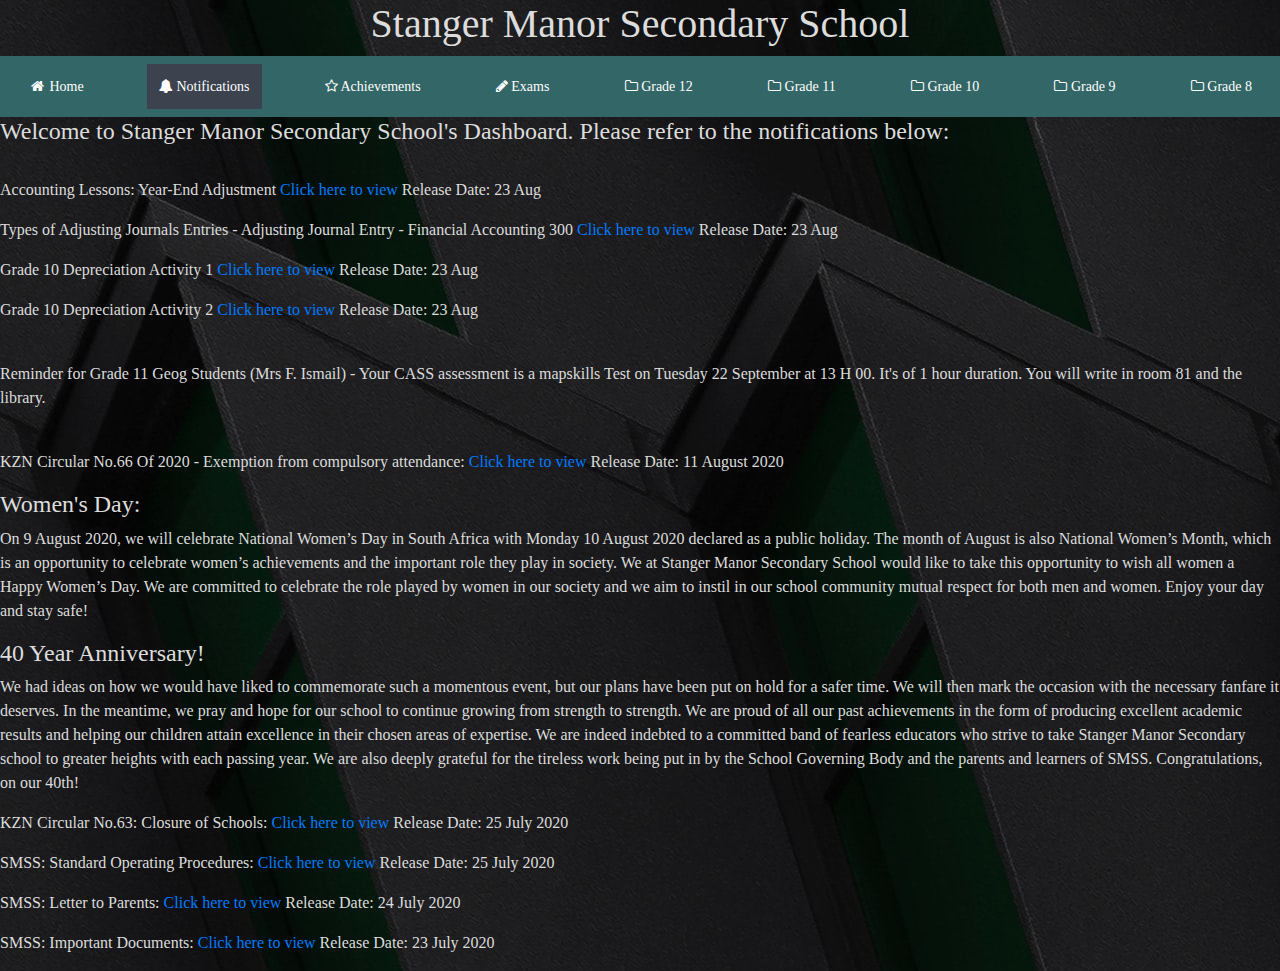
<file: Notifications.html>
<!doctype html>
<html>
<head>
<meta charset="utf-8">
<title>Notifications</title>
</head>
<!-- Load an icon library -->
<link rel="stylesheet" href="https://cdnjs.cloudflare.com/ajax/libs/font-awesome/4.7.0/css/font-awesome.min.css">
<link rel="stylesheet" href="https://stackpath.bootstrapcdn.com/bootstrap/4.4.1/css/bootstrap.min.css" integrity="sha384-Vkoo8x4CGsO3+Hhxv8T/Q5PaXtkKtu6ug5TOeNV6gBiFeWPGFN9MuhOf23Q9Ifjh" crossorigin="anonymous">
<link href="stylesheet1.css" rel="stylesheet">
<link href="Grade12.html" rel="Grade12">	
<link href="Grade11.html" rel="Grade11">
<link href="Grade10.html" rel="Grade10">
<link href="Grade 9.html" rel="Grade9">
<link href="Grade 8.html" rel="Grade8">
<link href="index.html" rel="home">
<link href="Achievements.html" rel="Achievements">
<link href="Notifications.html" rel="dashboard">
	<link href="Exams.html" rel="Exams">
<body class="Hero-Img1">
<div style="text-align: center; color: white">
		<h1 class="font">Stanger Manor Secondary School</h1>
	</div>

<div class="navbar" style="text-align: center">
	<a href="index.html"><i class="fa fa-fw fa-home"></i> Home</a>
	<a class="active" href="Notifications.html"><i class="fa fa-bell"></i> Notifications</a>
	<a href="Achievements.html"><i class="fa fa-star-o"></i> Achievements</a>
	<a href="Exams.html"><i class="fa fa-pencil"></i> Exams</a>
	<a href="Grade12.html"><i class="fa fa-folder-o"></i> Grade 12</a>
	<a href="Grade11.html"><i class="fa fa-folder-o"></i> Grade 11</a>
	<a href="Grade10.html"><i class="fa fa-folder-o"></i> Grade 10</a>
	<a href="Grade 9.html"><i class="fa fa-folder-o"></i> Grade 9</a>
	<a href="Grade 8.html"><i class="fa fa-folder-o"></i> Grade 8</a>
</div>
<div class="font">
	
<b><h4>Welcome to Stanger Manor Secondary School's Dashboard. Please refer to the notifications below:</h4>
	</b>
	<br>
	<p>Accounting Lessons: Year-End Adjustment<a href="https://youtu.be/JGsucSEaKT8" target="_blank"> Click here to view </a> Release Date: 23 Aug</p>
	<p>Types of Adjusting Journals Entries - Adjusting Journal Entry - Financial Accounting 300<a href="https://youtu.be/IBlbr3W4wPY" target="_blank"> Click here to view </a> Release Date: 23 Aug</p>
	<p>Grade 10 Depreciation Activity 1<a href="https://youtu.be/vydNQyCvoW4" target="_blank"> Click here to view </a> Release Date: 23 Aug</p>
	<p>Grade 10 Depreciation Activity 2<a href="https://youtu.be/_1FyehWekpM" target="_blank"> Click here to view </a> Release Date: 23 Aug</p>
	<br>
	
	<p>Reminder for Grade 11 Geog Students (Mrs F. Ismail) - Your CASS assessment is a mapskills Test on Tuesday 22 September at 13 H 00. It's of 1 hour duration. You will write in room 81 and the library.</p>
	
	<br>
	<p>KZN Circular No.66 Of 2020 - Exemption from compulsory attendance:<a href="https://drive.google.com/file/d/15K_ujw7KRkm7qqJcrJdZrH2iM6EKENNy/view?usp=sharing" target="_blank"> Click here to view</a> Release Date: 11 August 2020</p>
	
	<b><h4>Women's Day:</h4></b>
	<p>
	On 9 August 2020, we will celebrate National Women’s Day in South Africa with Monday 10 August 2020 declared as a public holiday.  The month of August is also National Women’s Month, which is an opportunity to celebrate women’s achievements and the important role they play in society.

	We at Stanger Manor Secondary School would like to take this opportunity to wish all women a Happy Women’s Day.  We are committed to celebrate the role played by women in our society and we aim to instil in our school community mutual respect for both men and women.

	Enjoy your day and stay safe!

	</p>
	<b><h4>40 Year Anniversary!</h4></b>
	<p>
	We had ideas on how we would have liked to commemorate such a momentous event, but our plans have been put on hold for a safer time.
	We will then mark the occasion with the necessary fanfare it deserves. 
	In the meantime, we pray and hope for our school to continue growing from strength to strength.
	We are proud of all our past achievements in the form of producing excellent academic results and helping our children attain excellence in their chosen areas of expertise.  We are indeed indebted to a committed band of fearless educators who strive to take Stanger Manor Secondary school to greater heights with each passing year.   We are also deeply grateful for the tireless work being put in by the School Governing Body and the parents and learners of SMSS. 
	Congratulations, on our 40th!

	</p>
	<p>KZN Circular No.63: Closure of Schools:<a href="https://drive.google.com/file/d/1bhcMfaacZ_4VbmyG0IDLzI3DXY18pT0C/view?usp=sharing" target="_blank"> Click here to view</a> Release Date: 25 July 2020</p>
	<p>SMSS: Standard Operating Procedures:<a href="https://drive.google.com/file/d/1Jj-tQUFWXN97E7zlWEIPW1_yGkG9bQGn/view?usp=sharing" target="_blank"> Click here to view</a> Release Date: 25 July 2020
	</p>
	<p>SMSS: Letter to Parents:<a href="https://drive.google.com/file/d/1Xrs8Jo8BHv5IkvuvSgp-U0JrNDikAFF2/view?usp=sharing" target="_blank"> Click here to view</a> Release Date: 24 July 2020
	</p>
	<p>SMSS: Important Documents:<a href="https://drive.google.com/drive/folders/16fMhQe4WlfF_h_sV0VwJmwNVS5znVmFJ?usp=sharing" target="_blank"> Click here to view</a> Release Date: 23 July 2020
	</p>
	</div>
</body>
</html>
</file>
<file: stylesheet1.css>
/* Style the navigation bar */
.navbar {
  width: 100%;
  background-color: #336666;
  overflow: auto;
}

/* Navbar links */
.navbar a {
  float: left;
  text-align: center;
  padding: 12px;
  color: white;
  text-decoration: none;
  font-size: 14px;
font-family: Georgia;
}

/* Navbar links on mouse-over */
.navbar a:hover {
  background-color:   #3C424E;
}

/* Current/active navbar link */
.active {
		
  background-color:   #3C424E;
}


/* Add responsiveness - will automatically display the navbar vertically instead of horizontally on screens less than 500 pixels */
@media screen and (max-width: 500px) {
  .navbar a {
    float: none;
    display: block;
	
  }
}
.Hero-Img1{
	background-image: url("oleksii-drozdov-pwzI7eQBipc-unsplash.jpg");
	background-repeat: repeat;
}
.font{
	color: gainsboro;
	font-family: Georgia;
}
.center {
  display: block;
  margin-left: auto;
  margin-right: auto;
  width: 15%;
}
</file>
